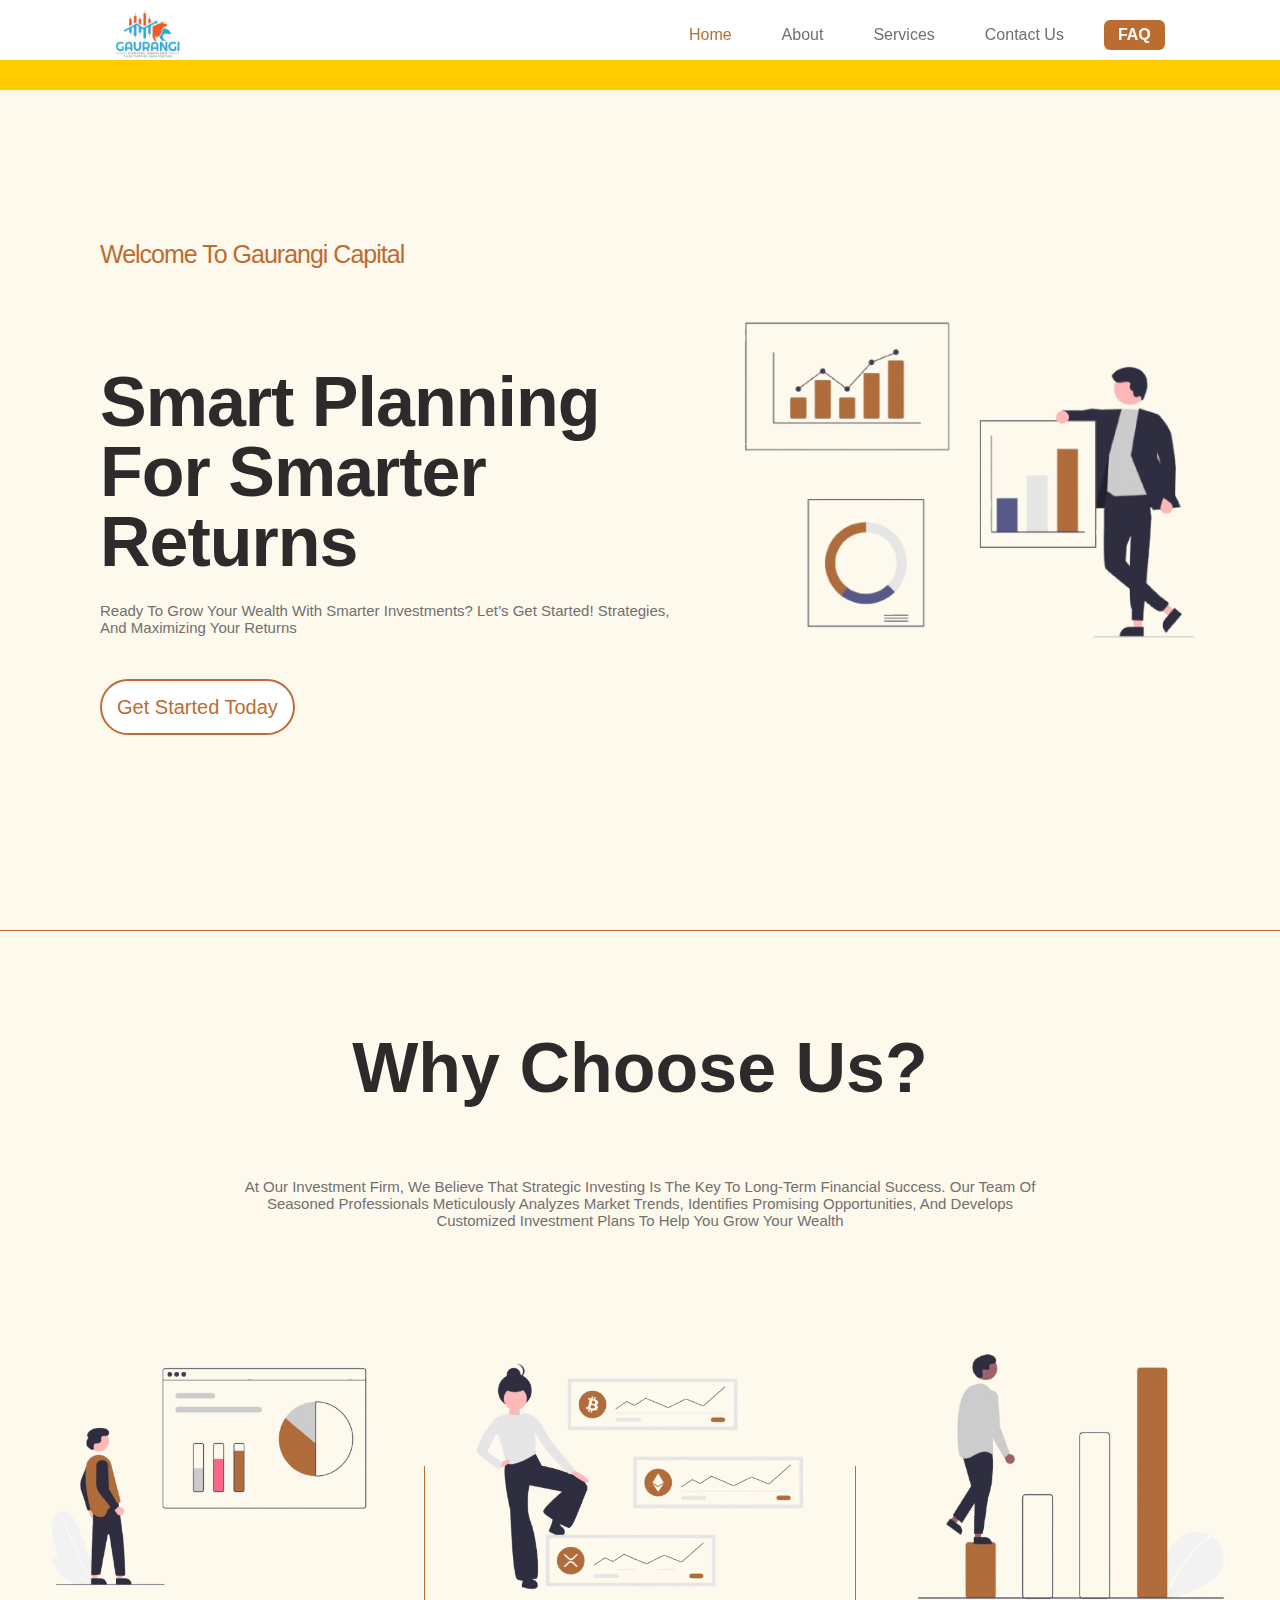
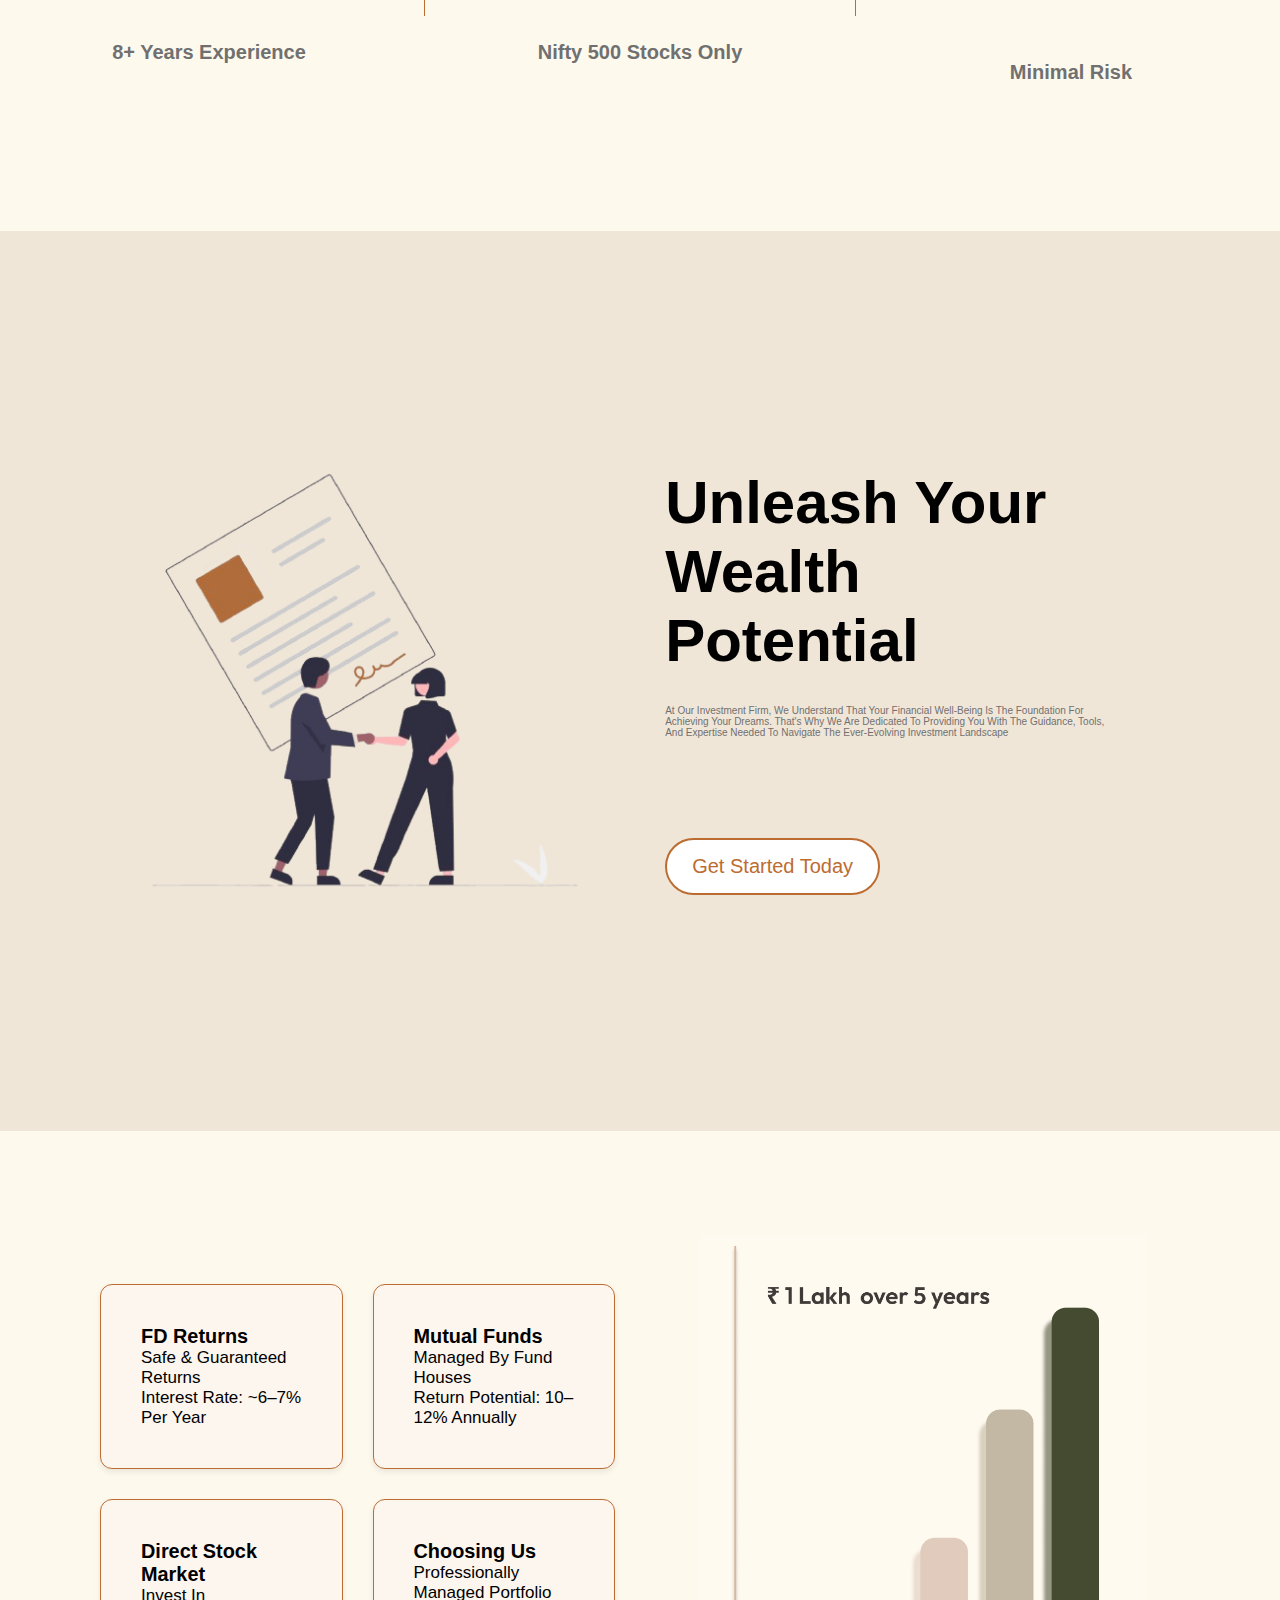
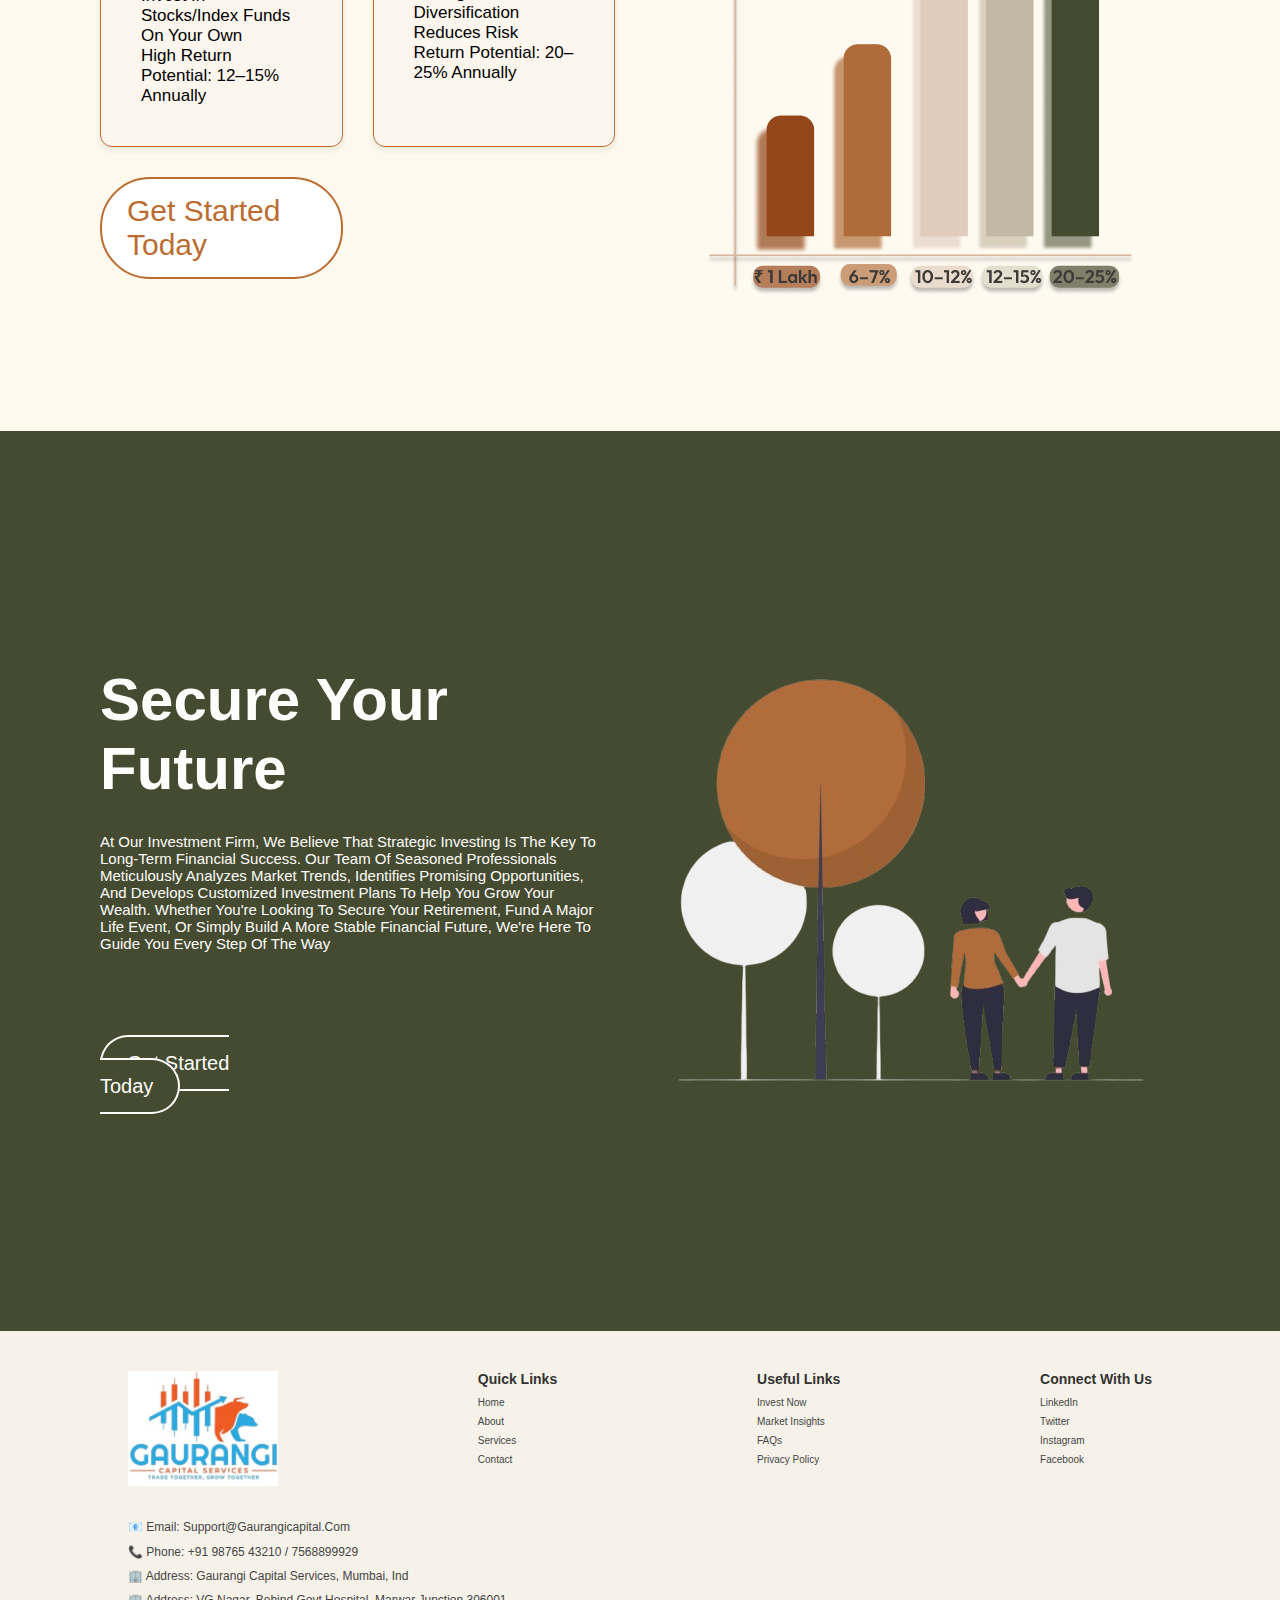
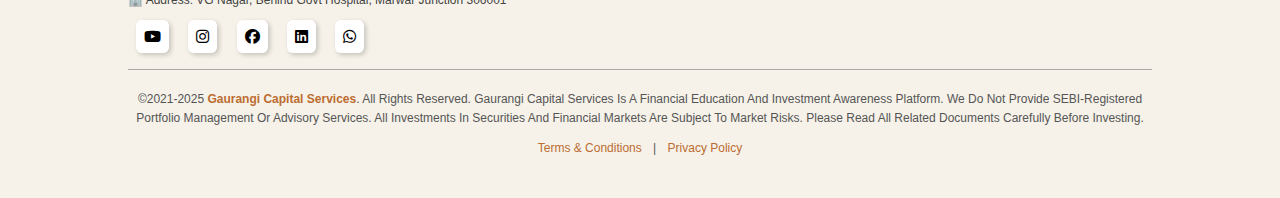
<file: index.html>
<!DOCTYPE html>
<html lang="en">
<head>
  <meta charset="UTF-8">
  <meta name="viewport" content="width=device-width, initial-scale=1.0">
  <title>Gurangi Capital Services</title>

  <!-- Font Awesome for hamburger icon -->
  <link rel="stylesheet" href="https://cdnjs.cloudflare.com/ajax/libs/font-awesome/6.4.0/css/all.min.css">
  <link rel="stylesheet" href="assests/css/index.css">
</head>
<body>
  <header>
    <a href="index.html" class="logo">
    <img src="assests/images/logo.jpeg" class="logo" alt="Gurangi Capital Services">
    </a>
    <input type="checkbox" id="toggler">
    <label for="toggler" class="fas fa-bars"></label>

    <nav class="navbar">
      <a href="index.html" class="landing">Home</a>
      <a href="about.html" >About</a>
      <a href="services.html">Services</a>
      <a href="contact.html">Contact Us</a>
      <a href="faq.html" class="btn btn--sm">FAQ</a>
    </nav>
  </header>

<!-- header seciton ends here -->
<div class="disclaimer">
  <p>Disclaimer: We are not SEBI registered advisors. Please consult your financial advisor before investing.</p>
</div>
<!-- home section starts here -->

<section class="home" id="home">


  <div class="content">
    <h2>Welcome To Gaurangi Capital</h2>
    <h3>Smart Planning For  Smarter Returns</h3>
    <p>Ready to grow your wealth with smarter investments? Let’s get started! strategies, and maximizing your returns</p>
    <a href="faq.html" class="btn">Get Started Today</a>
    </div>

    <div >
      <img src="assests/images/hero-section.png" alt="hero-section" class="hero-image">
    </div>

   

</section>

<!-- home section ends here -->

<hr class="divider">

<!--  section2  starts here -->

<section class="section2">

  <div>
    <h3>Why Choose Us?</h3>
    <p>At our investment firm, we believe that strategic investing is the key to long-term financial success. Our team of seasoned professionals meticulously
       analyzes market trends, identifies promising opportunities, and develops customized investment plans to help you grow your wealth</p>
  </div>

  <div class="features">
    <div class="feature">
      <img src="assests/images/1_content2.png" alt="Experience">
      <h3>8+ Years Experience</h3>
    </div>

    <div class="divider_section2"></div>

    <div class="feature">
      <img src="assests/images/2_content2.png" alt="Nifty Stocks">
      <h3>Nifty 500 Stocks Only</h3>
    </div>

    <div class="divider_section2"></div>

    <div class="feature">
      <img src="assests/images/3_content3.png" alt="Minimal Risk">
      <h3>Minimal Risk</h3>
    </div>
  </div>

  </section>

<!--  section2  ends here -->



<!--  section3  starts here -->


<section class="section3">

  <div class="section3img">
    <img src="assests/images/section3.png" alt="wealth management">
  </div>

  <div class="section3-content">
    <h3>Unleash Your Wealth Potential</h3>
    <p>At our investment firm, we understand that your financial well-being is the foundation for achieving your dreams. That's why we are dedicated 
    to providing you with the guidance, tools, and expertise needed to navigate the ever-evolving investment landscape</p>
    <a href="faq.html" class="btn">Get Started Today</a>
  </div>

  

<div class="features">

</div>

</section>

<section class="returns-section">
  <div class="returns-left">
    <div class="card">
      <h3>FD Returns</h3>
      <p>Safe & guaranteed returns<br>Interest rate: ~6–7% per year</p>
    </div>

    <div class="card">
      <h3>Mutual Funds</h3>
      <p>Managed by fund houses<br>Return potential: 10–12% annually</p>
    </div>

    <div class="card">
      <h3>Direct Stock Market</h3>
      <p>Invest in stocks/index funds on your own<br>High return potential: 12–15% annually</p>
    </div>

    <div class="card">
      <h3>Choosing Us</h3>
      <p>Professionally managed portfolio<br>Diversification reduces risk<br>Return potential: 20–25% annually</p>
    </div>

    <a href="faq.html" class="btn">Get Started Today</a>
  </div>

  <div class="returns-right">
    <!-- Replace with actual chart (can use chart.js / svg / image) -->
    <img src="assests/images/bargraph.png" alt="Returns Comparison">
  </div>
</section>


<!--  section3 ends here -->




<!--  last section starts here -->



<section class="lastsection">

  <div class="heading">
    <h3>Secure Your Future</h3>
    <p>At our investment firm, we believe that strategic investing is the key to long-term financial success. Our team of seasoned 
      professionals meticulously analyzes market trends, identifies promising opportunities, and develops customized investment
       plans to help you grow your wealth. Whether you're looking to secure your retirement, fund a major life event, or simply
        build a more stable financial future, we're here to guide you every step of the way</p>
  <a href="faq.html" class="btn">Get Started Today</a>
  
  </div>
  <div class="img">
    <img src="assests/images/section5.png" alt="">
  </div>

</section>



<!--  last section ends here -->




<!--  footer section starts here -->

<footer class="footer">

<footer class="site-footer">
  <div class="footer-top">
    <!-- Logo -->
    <div class="footer-logo">
      <img src="assests/images/logo.jpeg" alt="Gaurangi Capital Services">
    </div>

    <!-- Quick Links -->
    <div class="footer-links">
      <h4>Quick Links</h4>
      <ul>
        <li><a href="index.html">Home</a></li>
        <li><a href="about.html">About</about></a></li>
        <li><a href="services.html">Services</a></li>
        <li><a href="contact.html">Contact</a></li>
      </ul>
    </div>

    <!-- Useful Links -->
    <div class="footer-links">
      <h4>Useful Links</h4>
      <ul>
        <li><a href="#">Invest Now</a></li>
        <li><a href="#">Market Insights</a></li>
        <li><a href="fa">FAQs</a></li>
        <li><a href="#">Privacy Policy</a></li>
      </ul>
    </div>

    <!-- Connect With Us -->
    <div class="footer-links">
      <h4>Connect With Us</h4>
      <ul>
        <li><a href="#">LinkedIn</a></li>
        <li><a href="#">Twitter</a></li>
        <li><a href="#">Instagram</a></li>
        <li><a href="#">Facebook</a></li>
      </ul>
    </div>
  </div>

  <!-- Contact Details -->
  <div class="footer-contact">
    <p>📧 Email: support@gaurangicapital.com</p>
    <p>📞 Phone: +91 98765 43210 / 7568899929</p>
    <p>🏢 Address: Gaurangi Capital Services, Mumbai, Ind</p>
    <p>🏢 Address: VG Nagar, behind Govt hospital, Marwar Junction 306001</p>

    <div class="social-icons">
      <a href="#"><i class="fa-brands fa-youtube"></i></a>
      <a href="#"><i class="fa-brands fa-instagram"></i></a>
      <a href="#"><i class="fa-brands fa-facebook"></i></a>
      <a href="#"><i class="fa-brands fa-linkedin"></i></a>
      <a href="https://wa.me/" target="_blank"><i class="fab fa-whatsapp"></i></a>
    </div>
  </div>

  <hr>

  <!-- Bottom Disclaimer -->
  <div class="footer-bottom">
    <p>
      ©2021-2025 <strong>Gaurangi Capital Services</strong>. All Rights Reserved. 
      Gaurangi Capital Services is a financial education and investment awareness platform. 
      We do not provide SEBI-registered portfolio management or advisory services. 
      All investments in securities and financial markets are subject to market risks. 
      Please read all related documents carefully before investing.
    </p>
    <p class="footer-bottom-links">
      <a href="#">Terms & Conditions</a> | <a href="#">Privacy Policy</a>
    </p>
  </div>
</footer>



<!-- footer section ends here -->

  
</body>
</html>
</file>
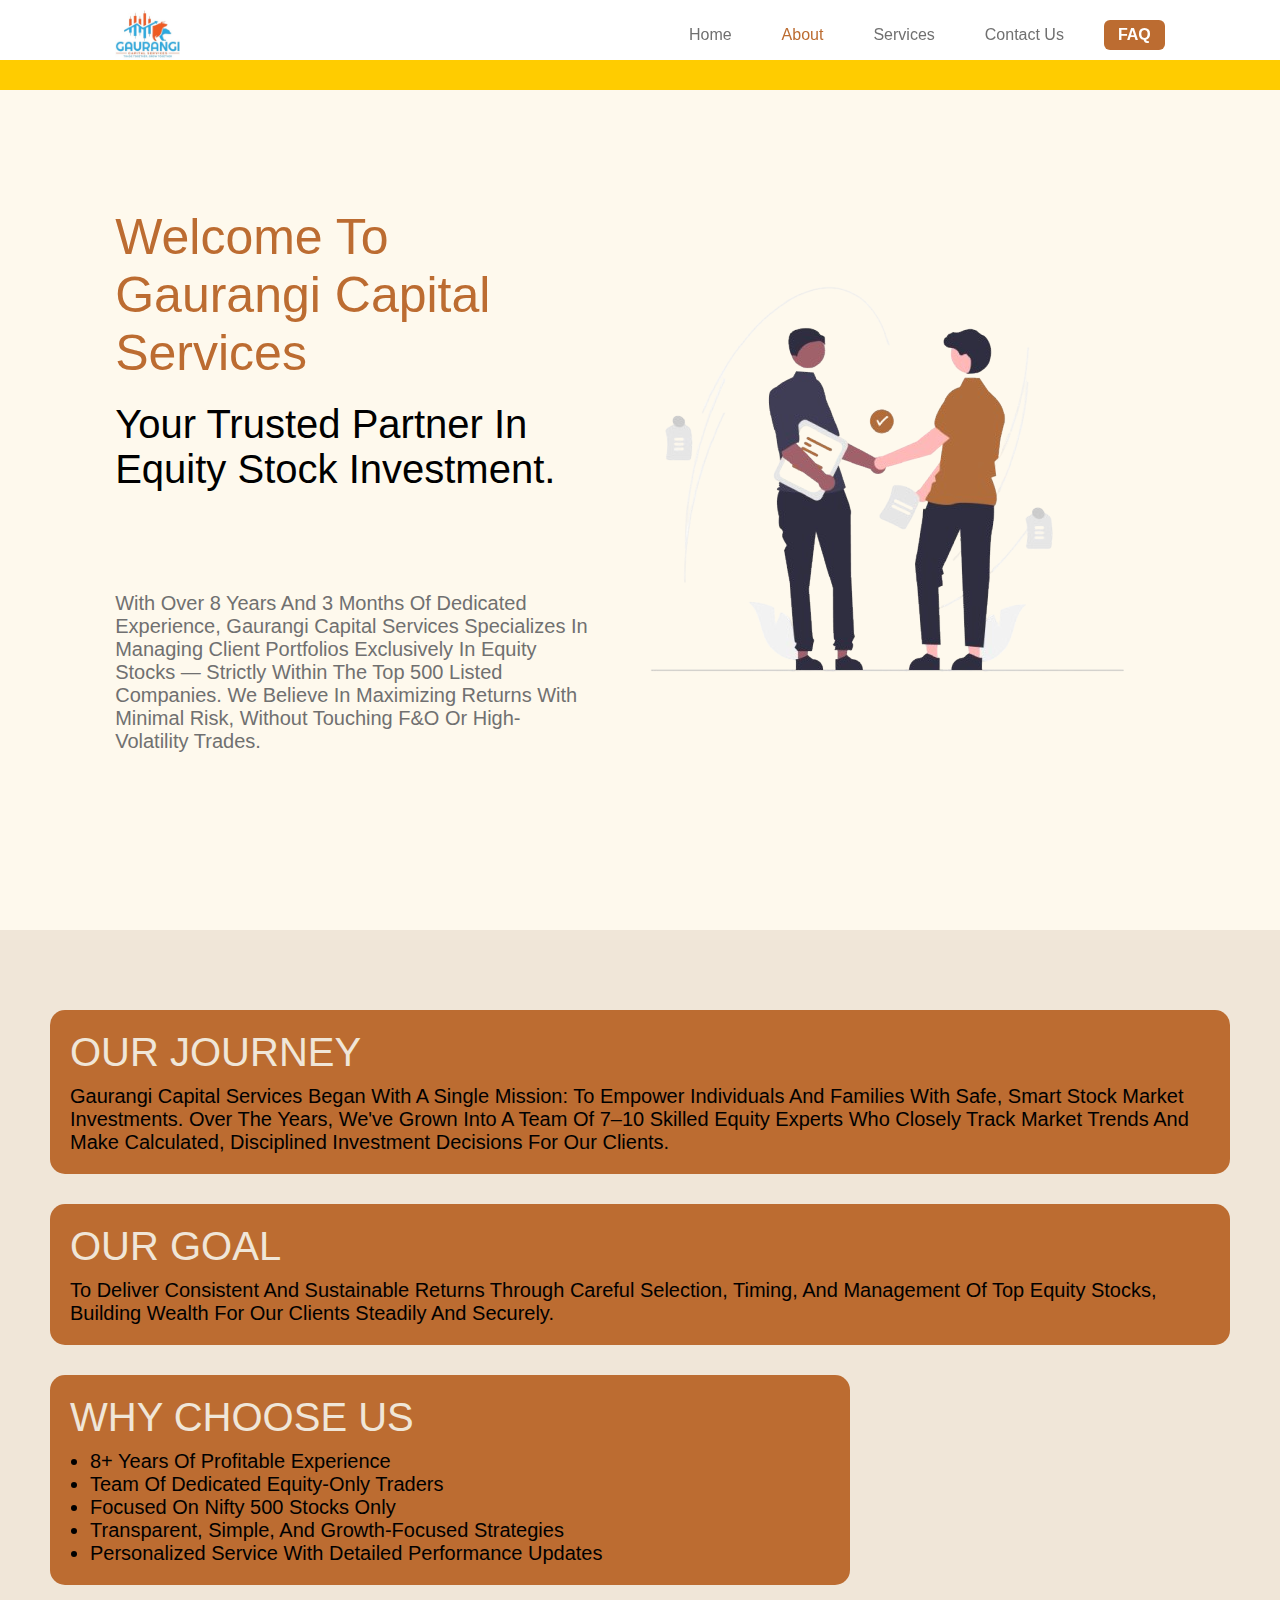
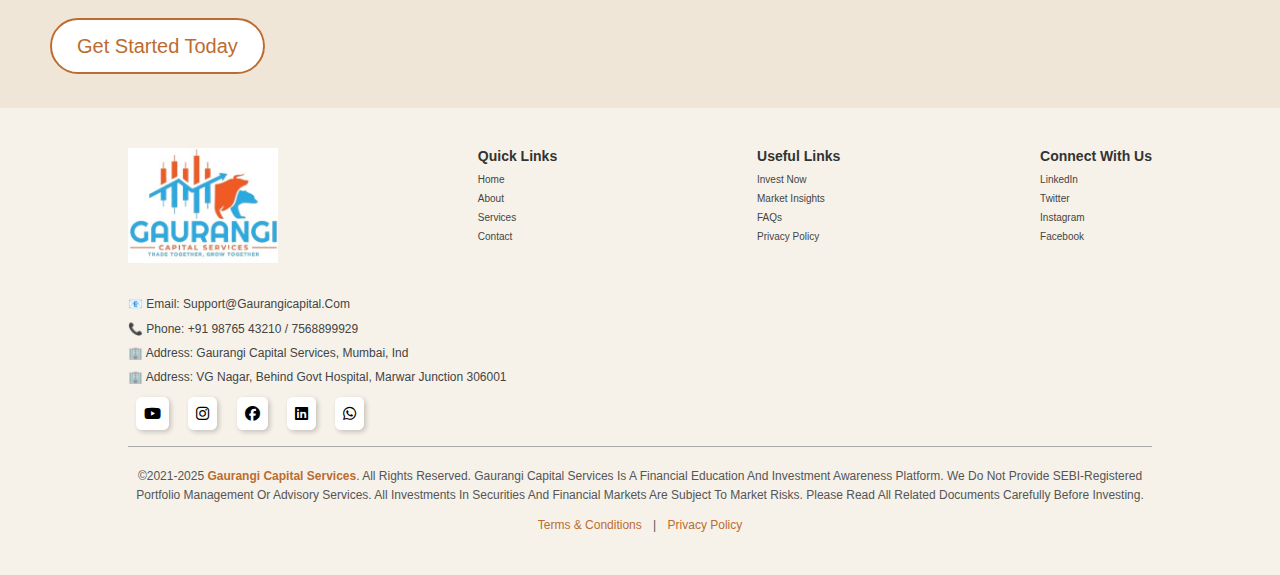
<file: about.html>
<!DOCTYPE html>
<html lang="en">
<head>
  <meta charset="UTF-8">
  <meta name="viewport" content="width=device-width, initial-scale=1.0">
  <title>Gurangi Capital Services</title>

  <!-- Font Awesome for hamburger icon -->
  <link rel="stylesheet" href="https://cdnjs.cloudflare.com/ajax/libs/font-awesome/6.4.0/css/all.min.css">
  <link rel="stylesheet" href="assests/css/about.css">
  
</head>
<body>
  <header>
    <a href="index.html" class="logo">
    <img src="assests/images/logo.jpeg" class="logo" alt="Gurangi Capital Services">
    </a>
    <input type="checkbox" id="toggler">
    <label for="toggler" class="fas fa-bars"></label>

    <nav class="navbar">
      <a href="index.html">Home</a>
      <a href="about.html" class="landing">About</a>
      <a href="services.html">Services</a>
      <a href="contact.html">Contact Us</a>
      <a href="faq.html">FAQ</a>
    </nav>
  </header>

  <div class="disclaimer">
  <p>Disclaimer: We are not SEBI registered advisors. Please consult your financial advisor before investing.</p>
</div>

<!-- header seciton ends here -->

<section class="about" id="about">

  <div class="content">
    <h3>Welcome to Gaurangi Capital Services</h3>
    <h4>Your Trusted Partner in Equity Stock Investment.</h4>
    <p>With over 8 years and 3 months of dedicated experience, Gaurangi Capital Services specializes in managing 
      client portfolios exclusively in equity stocks — strictly within the top 500 listed companies.
       We believe in maximizing returns with minimal risk, without touching F&O or high-volatility trades.</p>
    </div>

    <div >
      <img src="assests/images/hero_about.png" alt="hero-section" class="hero-image">
    </div>
    
  

</section>
  
<section class="section2">

<div class="our-journey">
<h3>OUR JOURNEY</h3>
<p>Gaurangi Capital Services began with a single mission: to empower individuals and families with safe, smart stock market investments. 
  Over the years, we've grown into a team of 7–10 skilled equity experts who closely track market trends and make calculated, disciplined 
  investment decisions for our clients.</p>
</div>

<div class="our-goal">
  <h3>OUR GOAL</h3>
  <p>To deliver consistent and sustainable returns through careful selection, timing, and management of top equity stocks, building wealth 
    for our clients steadily and securely.</p>
</div>

<div class="why-choose-us">
  <h3>WHY CHOOSE US</h3>
  <p>
    <ul>
      <li>8+ years of profitable experience</li>
      <li>Team of dedicated equity-only traders</li>
      <li>Focused on Nifty 500 stocks only</li>
      <li>Transparent, simple, and growth-focused strategies</li>
      <li>Personalized service with detailed performance updates</li>
    </ul>
  </p>

</div>

<a href="faq.html" class="btn">Get Started Today</a>

</section>

<footer class="footer">

<footer class="site-footer">
  <div class="footer-top">
    <!-- Logo -->
    <div class="footer-logo">
      <img src="assests/images/logo.jpeg" alt="Gaurangi Capital Services">
    </div>

    <!-- Quick Links -->
    <div class="footer-links">
      <h4>Quick Links</h4>
      <ul>
        <li><a href="index.html">Home</a></li>
        <li><a href="about.html">About</about></a></li>
        <li><a href="services.html">Services</a></li>
        <li><a href="contact.html">Contact</a></li>
      </ul>
    </div>

    <!-- Useful Links -->
    <div class="footer-links">
      <h4>Useful Links</h4>
      <ul>
        <li><a href="#">Invest Now</a></li>
        <li><a href="#">Market Insights</a></li>
        <li><a href="fa">FAQs</a></li>
        <li><a href="#">Privacy Policy</a></li>
      </ul>
    </div>

    <!-- Connect With Us -->
    <div class="footer-links">
      <h4>Connect With Us</h4>
      <ul>
        <li><a href="#">LinkedIn</a></li>
        <li><a href="#">Twitter</a></li>
        <li><a href="#">Instagram</a></li>
        <li><a href="#">Facebook</a></li>
      </ul>
    </div>
  </div>

  <!-- Contact Details -->
  <div class="footer-contact">
    <p>📧 Email: support@gaurangicapital.com</p>
    <p>📞 Phone: +91 98765 43210 / 7568899929</p>
    <p>🏢 Address: Gaurangi Capital Services, Mumbai, Ind</p>
    <p>🏢 Address: VG Nagar, behind Govt hospital, Marwar Junction 306001</p>

    <div class="social-icons">
      <a href="#"><i class="fa-brands fa-youtube"></i></a>
      <a href="#"><i class="fa-brands fa-instagram"></i></a>
      <a href="#"><i class="fa-brands fa-facebook"></i></a>
      <a href="#"><i class="fa-brands fa-linkedin"></i></a>
      <a href="https://wa.me/" target="_blank"><i class="fab fa-whatsapp"></i></a>
    </div>
  </div>

  <hr>

  <!-- Bottom Disclaimer -->
  <div class="footer-bottom">
    <p>
      ©2021-2025 <strong>Gaurangi Capital Services</strong>. All Rights Reserved. 
      Gaurangi Capital Services is a financial education and investment awareness platform. 
      We do not provide SEBI-registered portfolio management or advisory services. 
      All investments in securities and financial markets are subject to market risks. 
      Please read all related documents carefully before investing.
    </p>
    <p class="footer-bottom-links">
      <a href="#">Terms & Conditions</a> | <a href="#">Privacy Policy</a>
    </p>
  </div>
</footer>
</file>
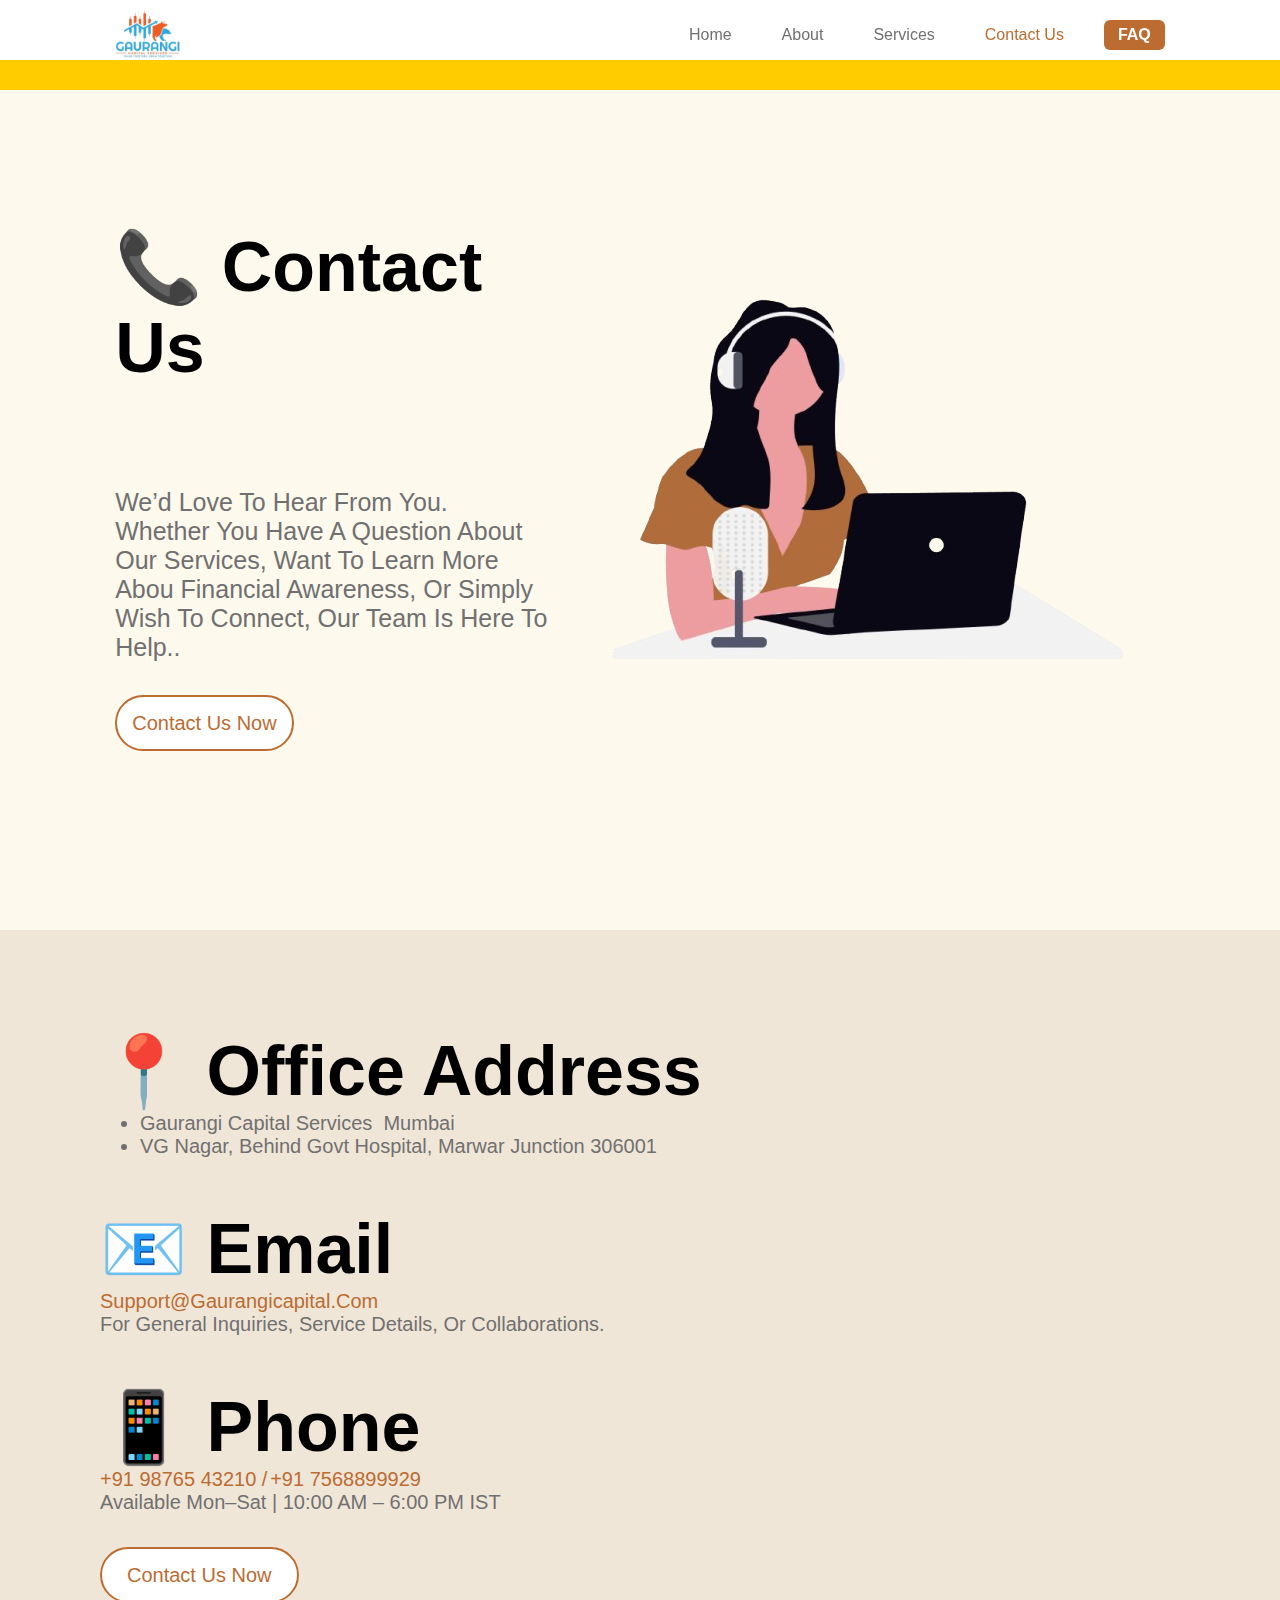
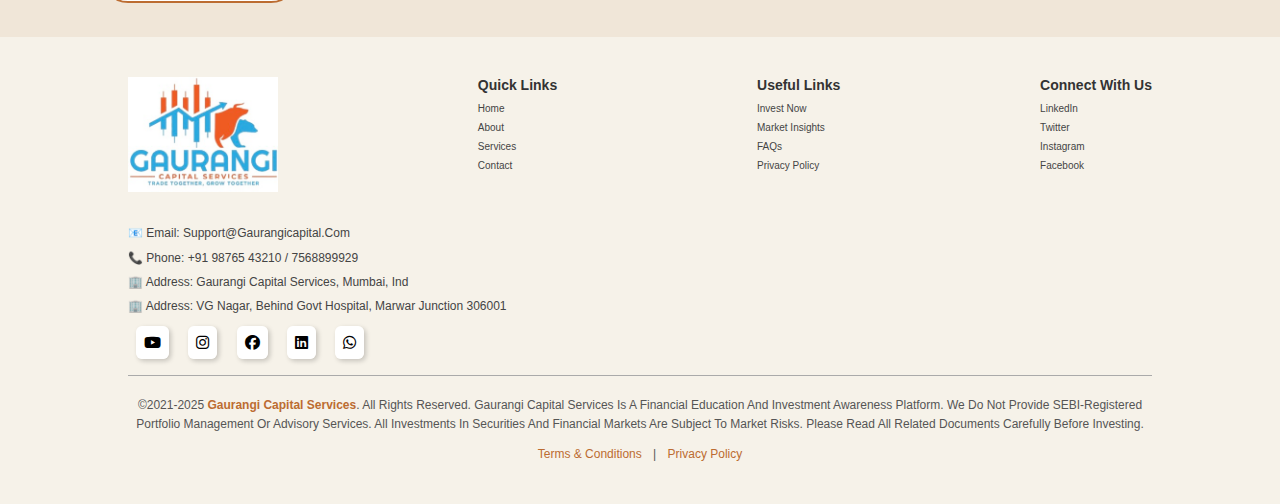
<file: contact.html>
<!DOCTYPE html>
<html lang="en">
<head>
  <meta charset="UTF-8">
  <meta name="viewport" content="width=device-width, initial-scale=1.0">
  <title>Gurangi Capital Services</title>

  <!-- Font Awesome for hamburger icon -->
  <link rel="stylesheet" href="https://cdnjs.cloudflare.com/ajax/libs/font-awesome/6.4.0/css/all.min.css">
  <link rel="stylesheet" href="assests/css/contact.css">
  
</head>
<body>
  <header>
    <a href="index.html" class="logo">
    <img src="assests/images/logo.jpeg" class="logo" alt="Gurangi Capital Services">
    </a>
    <input type="checkbox" id="toggler">
    <label for="toggler" class="fas fa-bars"></label>

    <nav class="navbar">
      <a href="index.html">Home</a>
      <a href="about.html">About</a>
      <a href="services.html">Services</a>
      <a href="contact.html" class="landing">Contact Us</a>
      <a href="faq.html">FAQ</a>
    </nav>
  </header>


  <div class="disclaimer">
  <p>Disclaimer: We are not SEBI registered advisors. Please consult your financial advisor before investing.</p>
</div>

<!-- header seciton ends here -->

<!-- hero section starts here -->

<section class="contact" id="contactt">

  <div class="content">
    <h3>📞 Contact Us</h3>
    <p>We’d love to hear from you.  Whether you have a question about our services, want to learn more abou
       financial awareness, or simply wish to connect, our team is here to help..</p>
       <a href="faq.html" class="btn">Contact Us Now</a>
    </div>

    

    <div >
      <img src="assests/images/contact.png" alt="hero-section" class="hero-image">
    </div>
  
</section>

<!-- hero section ends here -->

<!-- seciton1 starts here -->

<section class="section1">
  <div class="content">
    <div class="address">
      <h3>📍 Office Address</h3>
      <ul>
        <li>Gaurangi Capital Services  Mumbai</li>
          <li>VG Nagar, behind Govt hospital, Marwar Junction 306001</li>
      </ul>
    </div>

    <div class="email">
      <h3>📧 Email</h3>
      <a href="mailto:info@gaurangicapital.com?subject=Inquiry from Website&body=Hello Gaurangi Capital,">support@gaurangicapital.com</a>
      <p> For general inquiries, service details, or collaborations.</p>
    </div>

    <div class="phone">
      <h3>📱 Phone</h3>
      <a href="tel:+919876543210">+91 98765 43210 /</a>
      <a href="tel:+917568899929">+91 7568899929</a>
      <p> Available Mon–Sat | 10:00 AM – 6:00 PM IST</p>
    </div>

     <a href="faq.html" class="btn">Contact Us Now </a>
  </div>
</section>



<!-- seciton1 ends here -->

<!--  footer section starts here -->

<footer class="footer">

<footer class="site-footer">
  <div class="footer-top">
    <!-- Logo -->
    <div class="footer-logo">
      <img src="assests/images/logo.jpeg" alt="Gaurangi Capital Services">
    </div>

    <!-- Quick Links -->
    <div class="footer-links">
      <h4>Quick Links</h4>
      <ul>
        <li><a href="index.html">Home</a></li>
        <li><a href="about.html">About</about></a></li>
        <li><a href="services.html">Services</a></li>
        <li><a href="contact.html">Contact</a></li>
      </ul>
    </div>

    <!-- Useful Links -->
    <div class="footer-links">
      <h4>Useful Links</h4>
      <ul>
        <li><a href="#">Invest Now</a></li>
        <li><a href="#">Market Insights</a></li>
        <li><a href="fa">FAQs</a></li>
        <li><a href="#">Privacy Policy</a></li>
      </ul>
    </div>

    <!-- Connect With Us -->
    <div class="footer-links">
      <h4>Connect With Us</h4>
      <ul>
        <li><a href="#">LinkedIn</a></li>
        <li><a href="#">Twitter</a></li>
        <li><a href="#">Instagram</a></li>
        <li><a href="#">Facebook</a></li>
      </ul>
    </div>
  </div>

  <!-- Contact Details -->
  <div class="footer-contact">
    <p>📧 Email: support@gaurangicapital.com</p>
    <p>📞 Phone: +91 98765 43210 / 7568899929</p>
    <p>🏢 Address: Gaurangi Capital Services, Mumbai, Ind</p>
    <p>🏢 Address: VG Nagar, behind Govt hospital, Marwar Junction 306001</p>

    <div class="social-icons">
      <a href="#"><i class="fa-brands fa-youtube"></i></a>
      <a href="#"><i class="fa-brands fa-instagram"></i></a>
      <a href="#"><i class="fa-brands fa-facebook"></i></a>
      <a href="#"><i class="fa-brands fa-linkedin"></i></a>
      <a href="https://wa.me/" target="_blank"><i class="fab fa-whatsapp"></i></a>
    </div>
  </div>

  <hr>

  <!-- Bottom Disclaimer -->
  <div class="footer-bottom">
    <p>
      ©2021-2025 <strong>Gaurangi Capital Services</strong>. All Rights Reserved. 
      Gaurangi Capital Services is a financial education and investment awareness platform. 
      We do not provide SEBI-registered portfolio management or advisory services. 
      All investments in securities and financial markets are subject to market risks. 
      Please read all related documents carefully before investing.
    </p>
    <p class="footer-bottom-links">
      <a href="#">Terms & Conditions</a> | <a href="#">Privacy Policy</a>
    </p>
  </div>
</footer>



<!-- footer section ends here -->










  
</body>
</html>
</file>
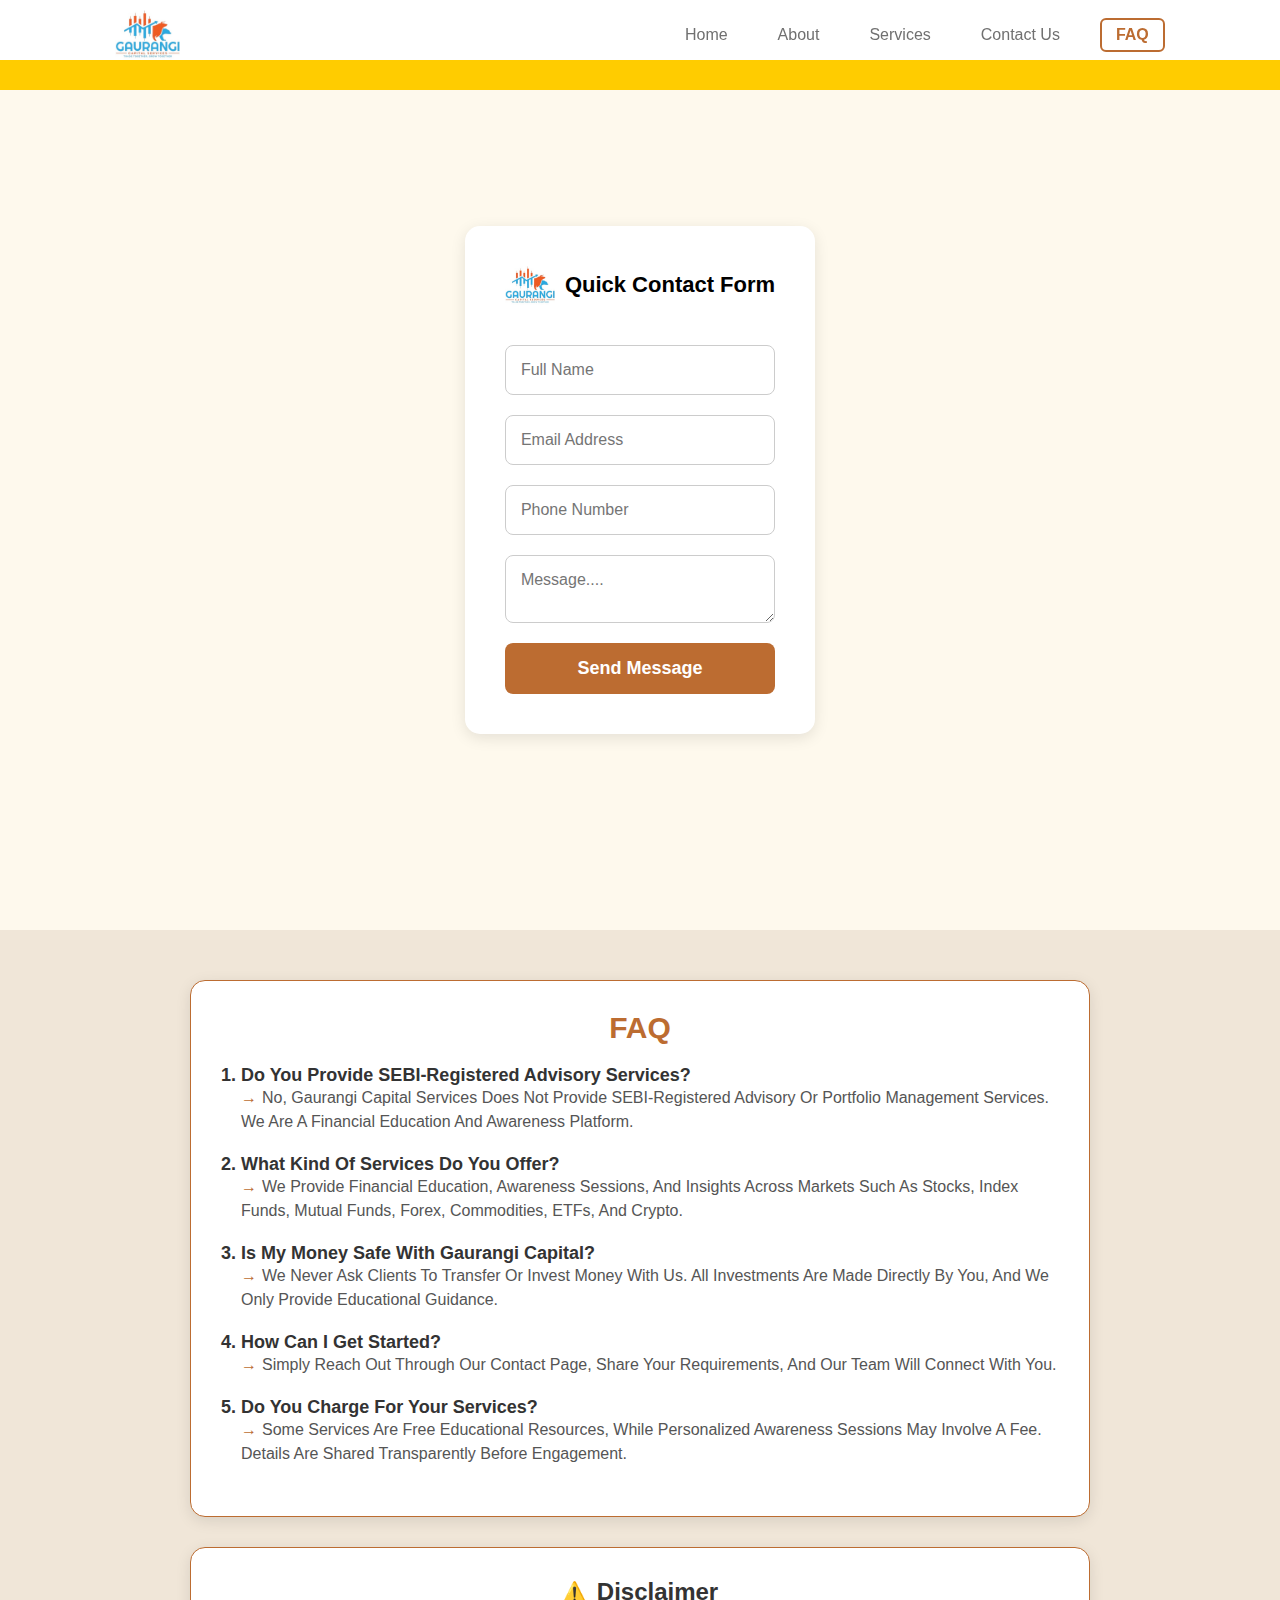
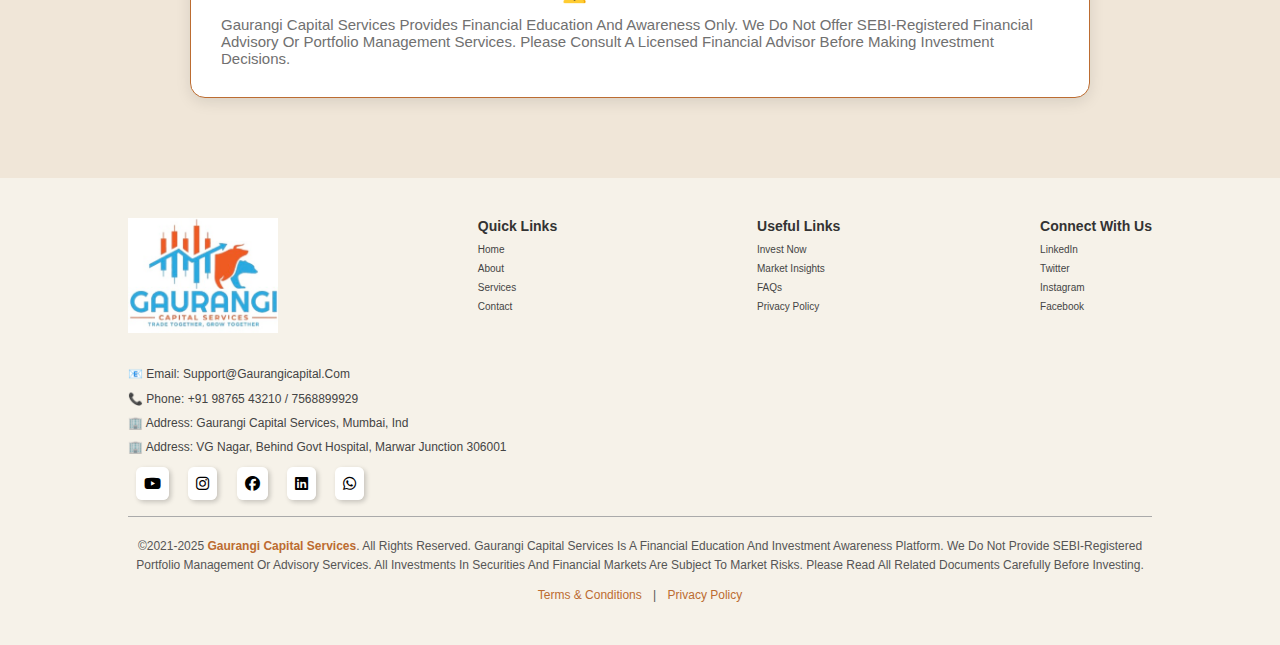
<file: faq.html>
<!DOCTYPE html>
<html lang="en">
  <head>
    <meta charset="UTF-8" />
    <meta name="viewport" content="width=device-width, initial-scale=1.0" />
    <title>Gaurangi Capital Services</title>

    <!-- Font Awesome -->
    <link
      rel="stylesheet"
      href="https://cdnjs.cloudflare.com/ajax/libs/font-awesome/6.4.0/css/all.min.css"
    />

    <!-- External CSS -->
    <link rel="stylesheet" href="assests/css/faq.css" />
  </head>

  <body>
    <header>
      <a href="index.html" class="logo">
        <img
          src="assests/images/logo.jpeg"
          class="logo"
          alt="Gurangi Capital Services"
        />
      </a>
      <input type="checkbox" id="toggler" />
      <label for="toggler" class="fas fa-bars"></label>

      <nav class="navbar">
        <a href="index.html">Home</a>
        <a href="about.html">About</a>
        <a href="services.html">Services</a>
        <a href="contact.html">Contact Us</a>
        <a href="faq.html">FAQ</a>
      </nav>
    </header>

    <!-- header seciton ends here -->
    <div class="disclaimer">
      <p>
        Disclaimer: We are not SEBI registered advisors. Please consult your
        financial advisor before investing.
      </p>
    </div>

    <!-- Spacer for fixed header -->
    <div class="page-spacer"></div>

    <main>
      <!-- Contact Form -->
      <section class="form">
        <div class="form-container">
          <form
            name="contact"
            method="POST"
            data-netlify="true"
            class="contact-form"
            action="/thankyou.html"
          >
            <input type="hidden" name="form-name" value="contact" />

            <div class="form-header">
              <img src="assests/images/logo.jpeg" alt="Email Icon" />
              <h3>Quick Contact Form</h3>
            </div>

            <input
              type="text"
              id="full-name"
              name="full-name"
              placeholder="Full Name"
              required
            />
            <input
              type="email"
              id="email-address"
              name="email-address"
              placeholder="Email Address"
              required
            />
            <input
              type="tel"
              id="phone-number"
              name="phone-number"
              placeholder="Phone Number"
              required
            />
            <textarea
              id="message"
              name="message"
              placeholder="Message...."
              required
            ></textarea>
            <button type="submit">Send Message</button>
          </form>
        </div>
      </section>

      <!-- FAQ Section -->
      <section class="faq-section">
        <div class="faq-container">
          <div class="faq-header"><h2>FAQ</h2></div>

          <div class="faq-list">
            <div class="faq-item">
              <p class="question">
                1. Do you provide SEBI-registered advisory services?
              </p>
              <p class="answer">
                <span class="arrow">→</span>No, Gaurangi Capital Services does
                not provide SEBI-registered advisory or portfolio management
                services. We are a financial education and awareness platform.
              </p>
            </div>

            <div class="faq-item">
              <p class="question">2. What kind of services do you offer?</p>
              <p class="answer">
                <span class="arrow">→</span>We provide financial education,
                awareness sessions, and insights across markets such as stocks,
                index funds, mutual funds, forex, commodities, ETFs, and crypto.
              </p>
            </div>

            <div class="faq-item">
              <p class="question">3. Is my money safe with Gaurangi Capital?</p>
              <p class="answer">
                <span class="arrow">→</span>We never ask clients to transfer or
                invest money with us. All investments are made directly by you,
                and we only provide educational guidance.
              </p>
            </div>

            <div class="faq-item">
              <p class="question">4. How can I get started?</p>
              <p class="answer">
                <span class="arrow">→</span>Simply reach out through our Contact
                Page, share your requirements, and our team will connect with
                you.
              </p>
            </div>

            <div class="faq-item">
              <p class="question">5. Do you charge for your services?</p>
              <p class="answer">
                <span class="arrow">→</span>Some services are free educational
                resources, while personalized awareness sessions may involve a
                fee. Details are shared transparently before engagement.
              </p>
            </div>
          </div>
        </div>

        <div class="disclaimer-container">
          <div class="disclaimer-header">
            <span class="alert-icon">⚠️</span>
            <h2>Disclaimer</h2>
          </div>
          <p>
            Gaurangi Capital Services provides financial education and awareness
            only. We do not offer SEBI-registered financial advisory or
            portfolio management services. Please consult a licensed financial
            advisor before making investment decisions.
          </p>
        </div>
      </section>
    </main>

    <!-- Footer -->
    <footer class="site-footer">
      <div class="footer-top">
        <div class="footer-logo">
          <img src="assests/images/logo.jpeg" alt="Gaurangi Capital Services" />
        </div>

        <div class="footer-links">
          <h4>Quick Links</h4>
          <ul>
            <li><a href="index.html">Home</a></li>
            <li><a href="about.html">About</a></li>
            <li><a href="services.html">Services</a></li>
            <li><a href="contact.html">Contact</a></li>
          </ul>
        </div>

        <div class="footer-links">
          <h4>Useful Links</h4>
          <ul>
            <li><a href="#">Invest Now</a></li>
            <li><a href="#">Market Insights</a></li>
            <li><a href="faq.html">FAQs</a></li>
            <li><a href="#">Privacy Policy</a></li>
          </ul>
        </div>

        <div class="footer-links">
          <h4>Connect With Us</h4>
          <ul>
            <li><a href="#">LinkedIn</a></li>
            <li><a href="#">Twitter</a></li>
            <li><a href="#">Instagram</a></li>
            <li><a href="#">Facebook</a></li>
          </ul>
        </div>
      </div>

      <div class="footer-contact">
        <p>📧 Email: support@gaurangicapital.com</p>
        <p>📞 Phone: +91 98765 43210 / 7568899929</p>
        <p>🏢 Address: Gaurangi Capital Services, Mumbai, Ind</p>
        <p>
          🏢 Address: VG Nagar, behind Govt hospital, Marwar Junction 306001
        </p>

        <div class="social-icons">
          <a href="#"><i class="fa-brands fa-youtube"></i></a>
          <a href="#"><i class="fa-brands fa-instagram"></i></a>
          <a href="#"><i class="fa-brands fa-facebook"></i></a>
          <a href="#"><i class="fa-brands fa-linkedin"></i></a>
          <a href="https://wa.me/" target="_blank" rel="noopener"
            ><i class="fab fa-whatsapp"></i
          ></a>
        </div>
      </div>

      <hr />

      <div class="footer-bottom">
        <p>
          ©2021-2025 <strong>Gaurangi Capital Services</strong>. All Rights
          Reserved. Gaurangi Capital Services is a financial education and
          investment awareness platform. We do not provide SEBI-registered
          portfolio management or advisory services. All investments in
          securities and financial markets are subject to market risks. Please
          read all related documents carefully before investing.
        </p>
        <p class="footer-bottom-links">
          <a href="#">Terms & Conditions</a> | <a href="#">Privacy Policy</a>
        </p>
      </div>
    </footer>
  </body>
</html>
</file>
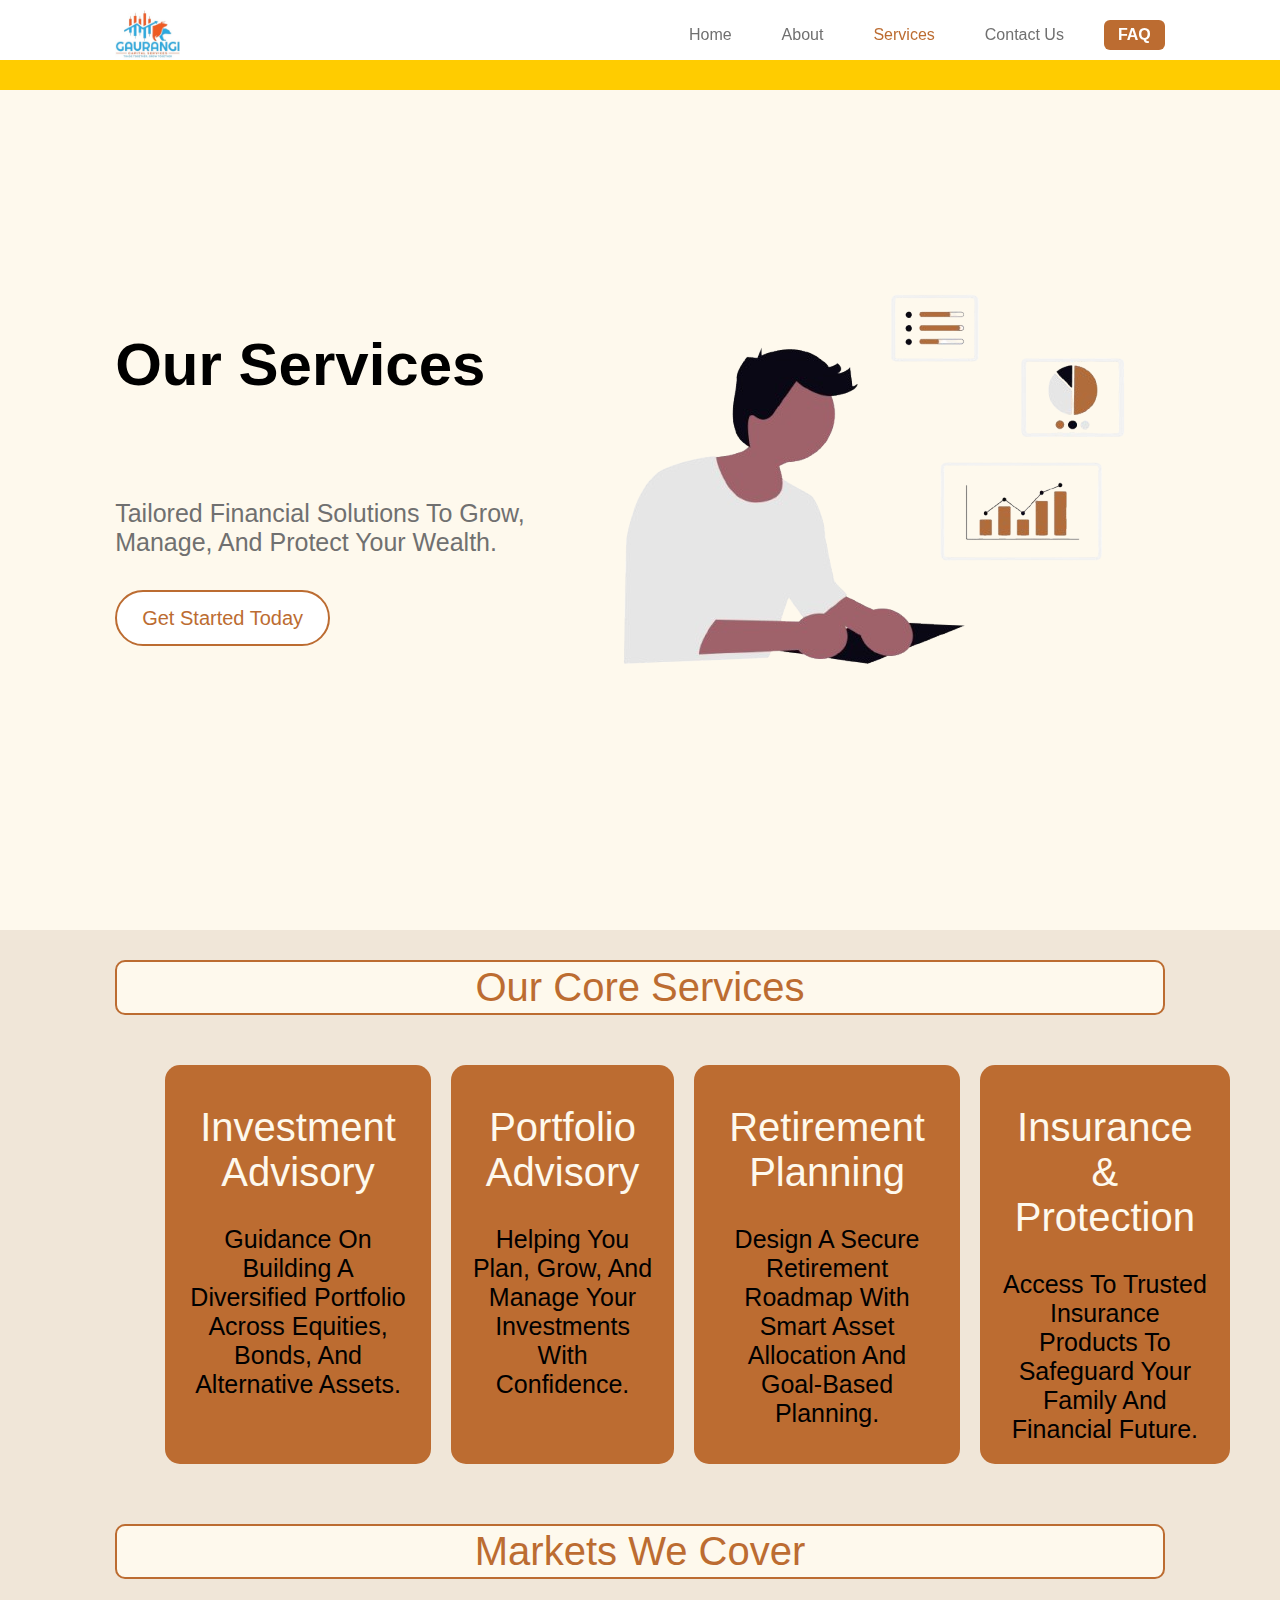
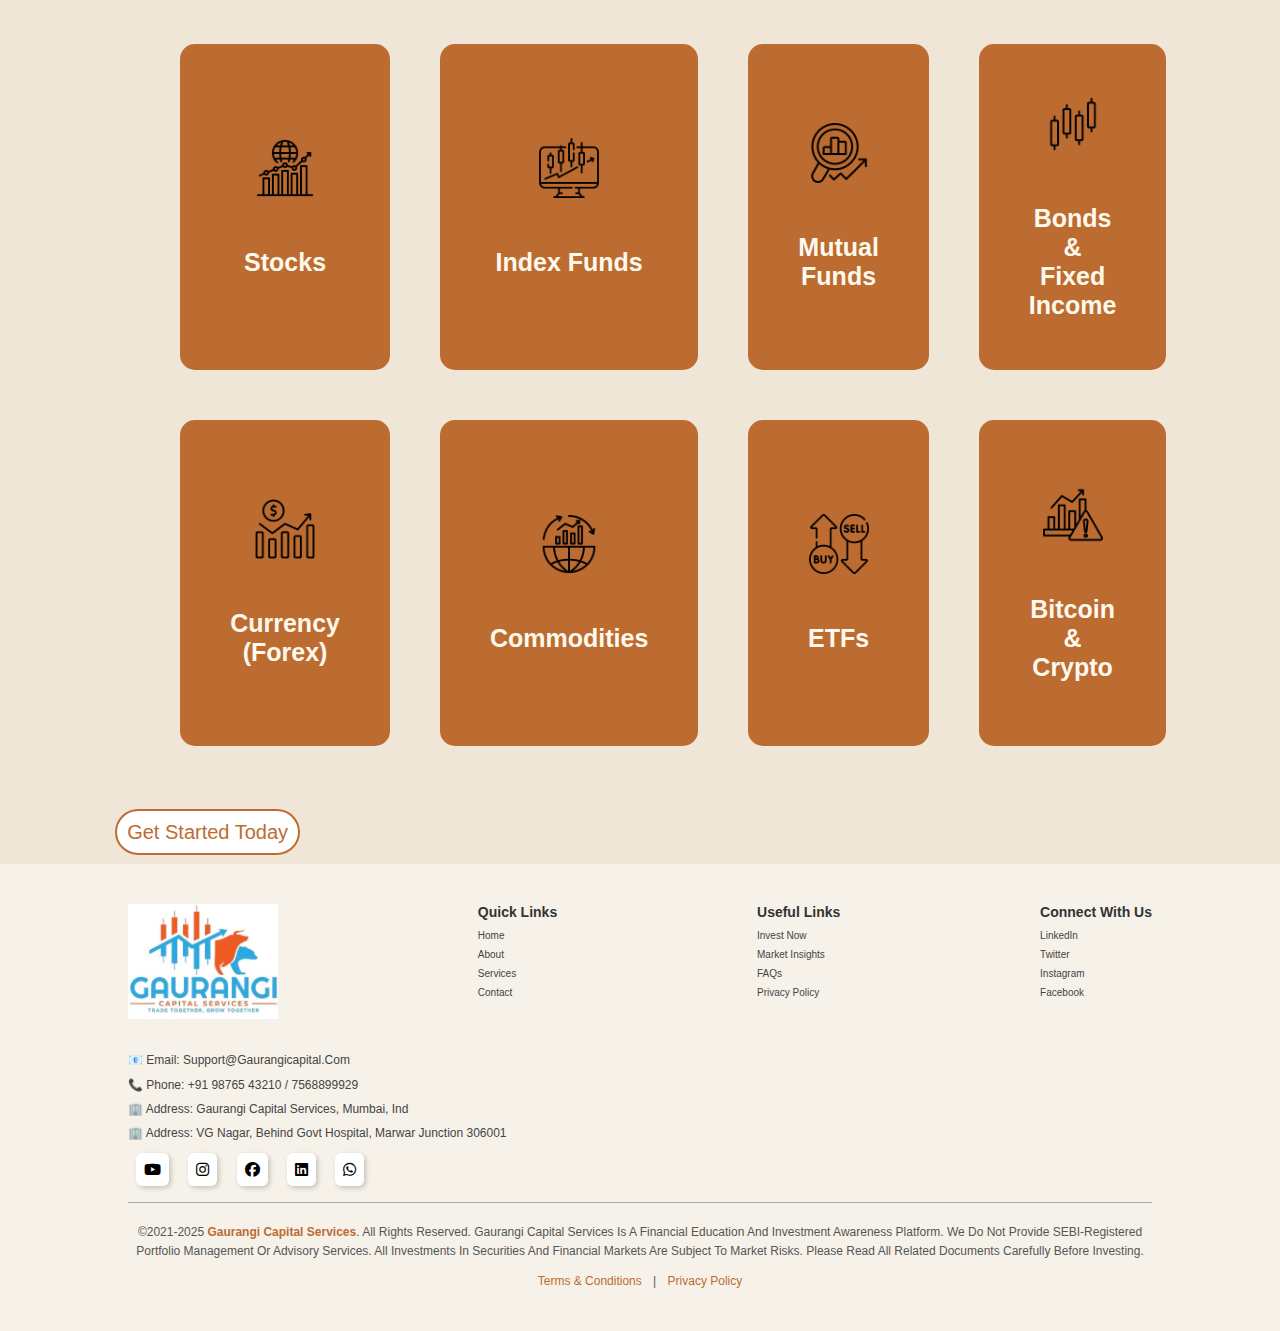
<file: services.html>
<!DOCTYPE html>
<html lang="en">
<head>
  <meta charset="UTF-8">
  <meta name="viewport" content="width=device-width, initial-scale=1.0">
  <title>Gurangi Capital Services</title>

  <!-- Font Awesome for hamburger icon -->
  <link rel="stylesheet" href="https://cdnjs.cloudflare.com/ajax/libs/font-awesome/6.4.0/css/all.min.css">
  <link rel="stylesheet" href="assests/css/services.css">
  
</head>
<body>
  <header>
    <a href="index.html" class="logo">
    <img src="assests/images/logo.jpeg" class="logo" alt="Gurangi Capital Services">
    </a>
    <input type="checkbox" id="toggler">
    <label for="toggler" class="fas fa-bars"></label>

    <nav class="navbar">
      <a href="index.html">Home</a>
      <a href="about.html">About</a>
      <a href="services.html" class="landing">Services</a>
      <a href="contact.html">Contact Us</a>
      <a href="faq.html">FAQ</a>
    </nav>
  </header>

  <div class="disclaimer">
  <p>Disclaimer: We are not SEBI registered advisors. Please consult your financial advisor before investing.</p>
</div>

<!-- header seciton ends here -->


<!-- hero seciton starts here -->
  
<section class="services" id="services">

  <div class="content">
    <h3>Our Services</h3>
    <p>Tailored financial solutions to grow, manage, and protect your wealth.</p>
    <a href="faq.html" class="btn">Get Started Today</a>
    </div>

    <div >
      <img src="assests/images/services.png" alt="hero-section" class="hero-image">
    </div>  

</section>

<!-- hero seciton ends here -->

<!-- seciton1 starts here -->


<section class="section1">

  <div class="heading"> 
    <h3>Our Core Services</h3>
  </div>

  <div class="services-grid">
  <div class="service-card">
    <h3>Investment Advisory</h3>
    <p>Guidance on building a diversified portfolio across equities, bonds, and alternative assets.</p>
  </div>
  <div class="service-card">
    <h3>Portfolio Advisory</h3>
    <p>Helping you plan, grow, and manage your investments with confidence.</p>
  </div>
  <div class="service-card">
    <h3>Retirement Planning</h3>
    <p>Design a secure retirement roadmap with smart asset allocation and goal-based planning.</p>
  </div>
  <div class="service-card">
    <h3>Insurance & Protection</h3>
    <p>Access to trusted insurance products to safeguard your family and financial future.</p>
  </div>
</div>

<div class="heading">
  <h3>Markets We Cover
</h3>
</div>
<div class="financial-grid">
  <div class="grid-item">
    <img src="assests/images/1growth.png" alt="Stocks Icon">
    <h4>Stocks</h4>
  </div>
  <div class="grid-item">
    <img src="assests/images/2stock.png" alt="Index Funds Icon">
    <h4>Index Funds</h4>
  </div>
  <div class="grid-item">
    <img src="assests/images/3market-analysis.png" alt="Mutual Funds Icon">
    <h4>Mutual Funds</h4>
  </div>
  <div class="grid-item">
    <img src="assests/images/4chart.png" alt="Bonds & Fixed Income Icon">
    <h4>Bonds & Fixed Income</h4>
  </div>
  <div class="grid-item">
    <img src="assests/images/5stock-market.png" alt="Currency (Forex) Icon">
    <h4>Currency (Forex)</h4>
  </div>
  <div class="grid-item">
    <img src="assests/images/6statistics.png" alt="Commodities Icon">
    <h4>Commodities</h4>
  </div>
  <div class="grid-item">
    <img src="assests/images/7buy.png" alt="ETFs Icon">
    <h4>ETFs</h4>
  </div>
  <div class="grid-item">
    <img src="assests/images/8growth.png" alt="Bitcoin & Crypto Icon">
    <h4>Bitcoin & Crypto</h4>
  </div>
</div>

<a href="faq.html" class="btn2">Get Started Today</a>

</section>


<!-- seciton1 ends here -->


<!--  footer section starts here -->

<footer class="footer">

<footer class="site-footer">
  <div class="footer-top">
    <!-- Logo -->
    <div class="footer-logo">
      <img src="assests/images/logo.jpeg" alt="Gaurangi Capital Services">
    </div>

    <!-- Quick Links -->
    <div class="footer-links">
      <h4>Quick Links</h4>
      <ul>
        <li><a href="index.html">Home</a></li>
        <li><a href="about.html">About</about></a></li>
        <li><a href="services.html">Services</a></li>
        <li><a href="contact.html">Contact</a></li>
      </ul>
    </div>

    <!-- Useful Links -->
    <div class="footer-links">
      <h4>Useful Links</h4>
      <ul>
        <li><a href="#">Invest Now</a></li>
        <li><a href="#">Market Insights</a></li>
        <li><a href="fa">FAQs</a></li>
        <li><a href="#">Privacy Policy</a></li>
      </ul>
    </div>

    <!-- Connect With Us -->
    <div class="footer-links">
      <h4>Connect With Us</h4>
      <ul>
        <li><a href="#">LinkedIn</a></li>
        <li><a href="#">Twitter</a></li>
        <li><a href="#">Instagram</a></li>
        <li><a href="#">Facebook</a></li>
      </ul>
    </div>
  </div>

  <!-- Contact Details -->
  <div class="footer-contact">
    <p>📧 Email: support@gaurangicapital.com</p>
    <p>📞 Phone: +91 98765 43210 / 7568899929</p>
    <p>🏢 Address: Gaurangi Capital Services, Mumbai, Ind</p>
    <p>🏢 Address: VG Nagar, behind Govt hospital, Marwar Junction 306001</p>

    <div class="social-icons">
      <a href="#"><i class="fa-brands fa-youtube"></i></a>
      <a href="#"><i class="fa-brands fa-instagram"></i></a>
      <a href="#"><i class="fa-brands fa-facebook"></i></a>
      <a href="#"><i class="fa-brands fa-linkedin"></i></a>
      <a href="https://wa.me/" target="_blank"><i class="fab fa-whatsapp"></i></a>
    </div>
  </div>

  <hr>

  <!-- Bottom Disclaimer -->
  <div class="footer-bottom">
    <p>
      ©2021-2025 <strong>Gaurangi Capital Services</strong>. All Rights Reserved. 
      Gaurangi Capital Services is a financial education and investment awareness platform. 
      We do not provide SEBI-registered portfolio management or advisory services. 
      All investments in securities and financial markets are subject to market risks. 
      Please read all related documents carefully before investing.
    </p>
    <p class="footer-bottom-links">
      <a href="#">Terms & Conditions</a> | <a href="#">Privacy Policy</a>
    </p>
  </div>
</footer>



<!-- footer section ends here -->

</body>
</html>
</file>
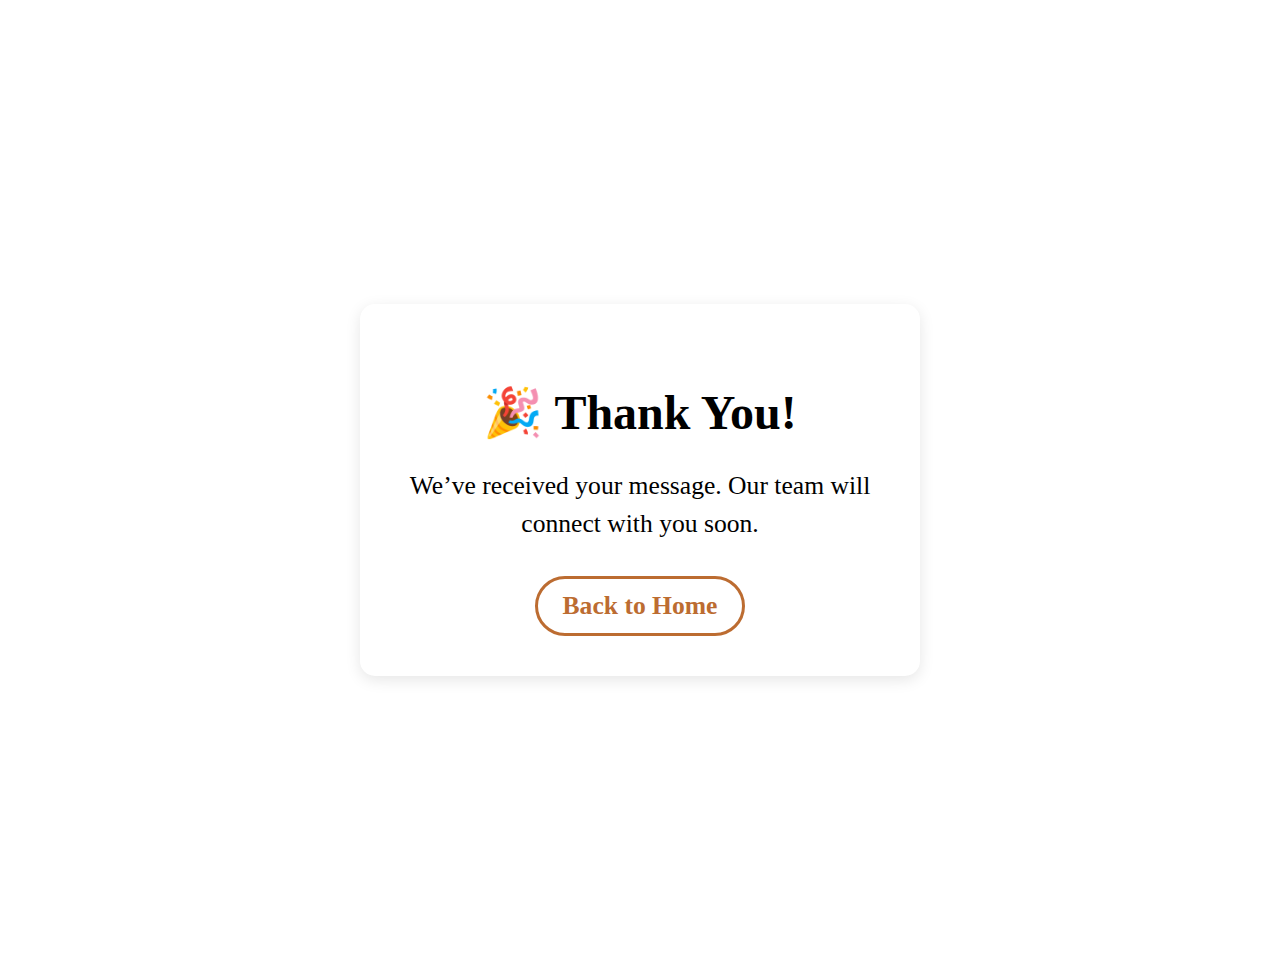
<file: thankyou.html>
<!DOCTYPE html>
<html lang="en">
<head>
  <meta charset="utf-8" />
  <meta name="viewport" content="width=device-width,initial-scale=1" />
  <title>Thank You</title>
  <link rel="stylesheet" href="assests/css/thankyou.css" />
</head>
<body>
  <div class="thankyou-page">
    <div class="thankyou-card">
      <h2>🎉 Thank You!</h2>
      <p>We’ve received your message. Our team will connect with you soon.</p>
      <a href="index.html" class="btn">Back to Home</a>
    </div>
  </div>
</body>
</html>
</file>
<file: assests/css/index.css>
:root {
  --heading-color: #2d2a2b; /* Bigger text (headings) */
  --body-text-color: #707070; /* Smaller/regular text */
  --highlight-text: #bc6c31; /* Special text / CTA */
  --background1-color:#FEF9ED;
  --background2-color:#F0E6D8;
}

* {
  margin: 0;
  padding: 0;
  box-sizing: border-box;
  font-family: Verdana, Geneva, Tahoma, sans-serif;
  outline: none;
  border: none;
  text-decoration: none;
  text-transform: capitalize;
  transition: 0.2s linear;
  
}

html {
  font-size: 62.5%;
  scroll-behavior: smooth;
  scroll-padding-top: 6rem;
  overflow: auto;
  height: 100%;
}


section{
padding: 2rem 9%;
}

header {
  position: fixed;
  top: 0;
  left: 0;
  right: 0;
  background-color: #fff;
  padding: 1rem 9%;
  display: flex;
  align-items: center;
  justify-content: space-between;
  z-index: 1000;
  box-shadow: 0 0.1rem 0.5rem rgb(124, 124, 124);
}

header .logo {
  height: 50px;
}

.navbar .landing{
    color: #bc6c31;
}

header #toggler {
  display: none;
}

header .fa-bars {
  font-size: 3rem;
  columns: #333;
  border-radius: 0.5rem;
  padding: 0.5rem 1.5rem;
  cursor: pointer;
  border: 0.1rem solid rgba(0, 0, 0, 0.1);
  display: none;
}

header .navbar {
  display: flex;
  align-items: center;
  gap: 3rem; /* space between links */
}

header .navbar a {
  font-size: 1.6rem;
  color: var(--body-text-color);
  font-weight: 500;
  text-decoration: none;
  padding: 0.5rem 1rem;
  border-radius: 0.5rem;
  transition: 0.3s;
}

/* hover for normal links */
header .navbar a:hover {
  color: var(--highlight-text);
}

/* style the last link (FAQ) as a button */
header .navbar a:last-child {
  background-color: var(--highlight-text);
  color: white;
  font-weight: 600;
  border-radius: 6px;
  padding: 0.6rem 1.4rem;
}

/* hover effect for button */
header .navbar a:last-child:hover {
  background-color: #a45828; /* darker shade */
  color: #fff;
}


/* section 1 hero section */

.home{
    display: flex;
    align-items: center;
    min-height: 100vh;
    background-color: var(--background1-color);
    justify-content: space-between;
    gap: 20px;
    padding: 50px;
    
}

.home .hero-image{
    width: 600px;      /* Figma width */
  max-width: 100%;   /* shrink on smaller screens */
  height: auto;
  display: flex;
  justify-content: flex-end;
  flex: 0 0 50%;
}

.content {
    flex: 0 0 50%;
    text-align: left;
    margin: 0%;
    padding-bottom: 0%;
    border: 0;
    padding: 0%;
    margin-left: 50px;

    
}

.home .content h2{
    font-size: 2.5rem;
    color: var(--highlight-text);
    line-height: 100%;
    letter-spacing: -1px;
    font-weight: 10;
    padding: 0%;
    margin-bottom: 100px;
}

.home .content h3{
    font-size: 7rem;
    color: var(--heading-color);
    line-height: 100%;
    letter-spacing: -1px;
    font-weight: 800;
    margin-bottom: 15px;
    
}

.home .content p{
    font-size: 1.5rem;
    color: var(--body-text-color);
    padding: 1rem 0;
    margin-bottom: 50px;
    
}

.content .btn{
    font-size: 2rem;
    color:#bc6c31 ;
    border: 2px solid#bc6c31 ;
    border-radius: 50px;
    padding: 15px;
    margin-top: 40px;
    background: white;
cursor: pointer;


}

.disclaimer {
  width: 100%;
  background: #ffcc00;  /* Yellow background */
  color: #000;
  font-size: 1.2rem;
  font-weight: 300;
  padding: 8px 0;
  overflow: hidden;
  position: sticky;   /* Stick it just below navbar */
  top: 60px;          /* Adjust based on navbar height */
  z-index: 1000;
  white-space: nowrap;
}

.disclaimer p {
  display: inline-block;
  padding-left: 100%;
  animation: scroll-left 20s linear infinite;
}

@keyframes scroll-left {
  0% {
    transform: translateX(0);
  }
  100% {
    transform: translateX(-100%);
  }
}



.divider {
   border: 2px;
  height: 1px;
  background: var(--highlight-text);  /* plain line */
    padding: 0 8px;
    margin: 0;
    
}


/* section 2 */

.section2 h3{
   font-size: 7rem;
  color: var(--heading-color);
  margin: 20px;              /* remove all margin */
  padding: 0;
  text-align: center;
  margin-bottom: 70px;

}

.section2 p{
    font-size: 1.5rem;
    color: #707070;
    text-align: center;
    max-width: 800px;
    margin-bottom: 100px;
    padding: 0;
    
    
}


.section2 {
    min-height: 100vh;      /* at least full screen */
    background-color: var(--background1-color);
    padding: 50px 9%;
    display: flex;
    flex-direction: column;
    align-items: center;
    justify-content: center;
}

.features {
  display: flex;
  align-items: center;
  justify-content: space-between;
  gap: 30px;
}

.feature {
  flex: 1;
  text-align: center;
}

.feature img {
  width: 370px;
  height: auto;
  margin-bottom: 15px;
  margin-top: 0;
  display: inline-block;
}

.feature h3 {
  font-size: 2rem;
  color: var(--body-text-color);
  font-weight: 600;
}

.divider_section2 {
  width: 1px;
  background-color: var(--highlight-text);
  height: 150px; /* vertical line size */
}


/* --- section3 ----*/


.section3{
     background: var(--background2-color);
  display: flex;
  align-items: center;       /* vertically align items */
  justify-content: space-between;
  gap: 50px;
  min-height: 100vh;
    
}

.section3-content h3{
    font-size: 6rem;
    justify-content: flex-end;
    margin-bottom: 30px;

}

.section3-content {
  flex: 1.2;
  display: flex;
  flex-direction: column;      /* stack heading, text, button */
  justify-content: center;     /* center by default */
  height: 100%;
}

.section3-content p{
    font: 3rem;
    color: var(--body-text-color);
    margin-bottom: 100px;
    
    
}

.section3 .btn{
    font-size: 2rem;
  color: #bc6c31;
  border: 2px solid #bc6c31;
  border-radius: 50px;
  padding: 15px 25px;
  background: white;
  cursor: pointer;
  transition: 0.3s;
  align-self: flex-start; 
}

.btn:hover{
background: #bc6c31;
  color: #fff;
}



.section3img img {
  width: 100%;
  max-width: 500px; /* adjust image size */
  height: auto;

}

.section3-content {
  flex: 1.2;
}





/* ---- section4 ---- */

.returns-section {
  display: flex;
  align-items: center;
  justify-content: space-between;
  gap: 50px;
  padding: 60px 100px;
  background: var(--background1-color);
  min-height: 100vh;
}

.returns-left {
  flex: 1;
  display: grid;
  grid-template-columns: 1fr 1fr;  /* two cards per row */
  gap: 30px;
}

.returns-left .card {
  background: #fdf6ef;
  padding: 40px;
  border: 1px solid #bc6c31;
  border-radius: 12px;
  box-shadow: 0 3px 6px rgba(0,0,0,0.08);
  font-size: 1.7rem;
}

.returns-left .btn {
   font-size: 3rem;
  color: #bc6c31;
  border: 2px solid #bc6c31;
  border-radius: 50px;
  padding: 15px 25px;
  background: white;
  cursor: pointer;
  transition: 0.3s;
  align-self: flex-start;
  align-items: center;
}

.returns-left .btn:hover{
    background: #bc6c31;
  color: #fff;
}

.returns-right {
  flex: 1;
  display: flex;
  align-items: center;
  justify-content: center;
}

.returns-right img {
  max-width: 800px;
  height: auto;
  width: 450px;
}



/* --- last section --- */

.lastsection{
     background: #454B30;
  min-height: 100vh;
  display: flex;
  align-items: center;
  justify-content: space-between;
  padding: 60px 100px; /* adds breathing space */
  gap: 40px; /* space between text and image */
}

.lastsection .heading {
  flex: 1;
}

.lastsection .btn{
    font-size: 2rem;
  color: #FDFDFB;
  border: 2px solid #FDFDFB;
  border-radius: 50px;
  padding: 15px 25px;
  background: #454B30;
  cursor: pointer;
  transition: 0.3s;
  align-self: flex-start; 
  margin-right: 350px;
}

.btn:hover{
background: #bc6c31;
  color: #fff;
}

.lastsection .learn-more-btn{
     font-size: 2rem;
  color: #FDFDFB;
  border-radius: 50px;
  padding: 15px 25px;
  background: #bc6c31;
  cursor: pointer;
  transition: 0.3s;
  align-self: flex-start; 
}

.learn-more-btn:hover{
background: #454B30;
  color: #fff;
  border:2px solid #FDFDFB;
}

.heading h3{
    font-size: 6rem;
    color: #FDFDFB;
    font-weight: 600;
    padding-bottom: 30px;
}

.heading p{
    font-size: 1.5rem;
    color: #FDFDFB;
    font-weight: 50;
    padding-bottom: 100px;
}

.heading img{
    height: 540;
    width: 670;
    
}



/* Footer */
.site-footer {
  background: #f6f2e9;
  padding: 40px 10%;
  font-family: 'Poppins', sans-serif;
  color: #444;
}

.footer-top {
  display: flex;
  flex-wrap: wrap;
  justify-content: space-between;
  margin-bottom: 30px;
  gap: 30px;
}

.footer-logo img {
  max-width: 150px;
  
}

.footer-links h4 {
  font-weight: 600;
  margin-bottom: 10px;
  color: #333;
  font-size: 1.4rem;
}

.footer-links ul {
  list-style: none;
  padding: 0;
}

.footer-links ul li {
  margin-bottom: 8px;
  font-size: 1rem;
}

.footer-links ul li a {
  color: #444;
  text-decoration: none;
  transition: 0.3s;
}

.footer-links ul li a:hover {
  color: #bc6c31;
}

.footer-contact {
  margin: 20px 0;
  font-size: 1.2rem;
  line-height: 1.6;
}

.footer-contact p {
  margin: 5px 0;
  font-size: 1.2rem;
}

.social-icons {
  margin-top: 15px;
}

.social-icons a {
  font-size: 1.5rem;
  margin: 0 8px;
  color: #000;
  background: #fff;
  padding: 8px;
  border-radius: 6px;
  box-shadow: 2px 2px 5px rgba(0,0,0,0.2);
  transition: 0.3s;
}

.social-icons a:hover {
  background: #bc6c31;
  color: #fff;
}

hr {
  border: none;
  border-top: 1px solid #aaa;
  margin: 20px 0;
}

.footer-bottom {
  font-size: 1.2rem;
  color: #555;
  text-align: center;
  line-height: 1.6;
}

.footer-bottom strong {
  color: #bc6c31;
}

.footer-bottom-links {
  margin-top: 10px;
}

.footer-bottom-links a {
  color: #bc6c31;
  text-decoration: none;
  margin: 0 8px;
}

.footer-bottom-links a:hover {
  color: #000;
}

.site-footer {
  margin-top: auto;
}



























/* media queries */
@media (max-width: 991px) {
  html {
    font-size: 55%;
  }

  header {
    padding: 2rem;
  }
}


@media (max-width: 768px) {
  header .fa-bars {
    display: block;
  }

  header .navbar {
    position: absolute;
    top: 100%;
    left: 0;
    right: 0;
    background-color: #eee;
    border-top: 0.1rem solid rgba(0, 0, 0, 0.1);
    clip-path: polygon(0 0, 100% 0, 100% 0, 0 0);
    flex-direction: column;
  }

  header #toggler:checked ~ .navbar {
    clip-path: polygon(0 0, 100% 0, 100% 100%, 0% 100%);
  }

  header .navbar a {
    margin: 0; /* no gap at all */
    padding: 0.5rem;
    background: #fff;
    border: 0.1rem solid rgba(0, 0, 0, 0.1);
    width: 90%; /* nice wide buttons */
    text-align: center;
    display: block;
  }
}

@media (max-width: 450px) {
  html {
    font-size: 55%;
  }

  header {
    padding: 2rem;
  }
}


/* ===================== RESPONSIVE FIXES (append at end) ===================== */

/* Large tablets & down (≤ 1200px) */
@media (max-width: 1200px) {
  /* Tame very large headings so they don't overflow */
  .home .content h3 { font-size: 5rem; }
  .section2 h3 { font-size: 4rem; }
  .section3-content h3 { font-size: 4rem; }
  .heading h3 { font-size: 4rem; }
}

/* Tablets (≤ 992px) */
@media (max-width: 992px) {

  /* ===== HERO ===== */
  .home {
    display: grid;
    grid-template-columns: 1fr;
    gap: 2rem;
    padding: 2rem 9%;
    justify-content: initial;         /* override space-between */
  }
  .content { margin-left: 0 !important; }
  .home .content h2 { margin-bottom: 1rem !important; }
  .home .content h3 { font-size: 4.2rem !important; margin-bottom: 1rem !important; }
  .home .hero-image { width: 100% !important; max-width: 620px; justify-self: center; }

  /* ===== SECTION 2 (Why Choose Us) ===== */
  .features { flex-wrap: wrap !important; justify-content: center !important; gap: 1.6rem !important; }
  .divider_section2 { display: none !important; }
  .feature img { width: clamp(180px, 40vw, 320px) !important; height: auto !important; }

  /* ===== SECTION 3 ===== */
  .section3 {
    display: grid !important;
    grid-template-columns: 1fr !important;
    gap: 2rem !important;
    padding: 40px 9% !important;
  }
  .section3img img { max-width: 520px !important; margin: 0 auto; }
  /* You had `font: 3rem;` which breaks layout—force a sane size on small */
  .section3-content p { font-size: 1.6rem !important; margin-bottom: 2rem !important; }

  /* ===== RETURNS ===== */
  .returns-section {
    display: grid !important;
    grid-template-columns: 1fr !important;
    gap: 2rem !important;
    padding: 40px 9% !important;
  }
  .returns-left { grid-template-columns: 1fr !important; gap: 1.2rem !important; }
  .returns-right img { width: 100% !important; max-width: 520px !important; }

  /* ===== LAST SECTION ===== */
  .lastsection {
    display: grid !important;
    grid-template-columns: 1fr !important;
    gap: 2rem !important;
    padding: 40px 9% !important;
  }
  .lastsection .btn { margin-right: .8rem !important; } /* override 350px */
  .lastsection .img img { width: 100% !important; height: auto !important; }

  /* ===== FOOTER ===== */
  .footer-top {
    display: grid !important;
    grid-template-columns: repeat(2, 1fr) !important;
    gap: 2rem !important;
  }
}

/* Mobiles (≤ 768px) */
@media (max-width: 768px) {

  /* ===== NAVBAR (checkbox menu) ===== */
  header .fa-bars { display: block !important; }
  header .navbar {
    position: absolute !important;
    top: 100%; left: 0; right: 0;
    background: #eee !important;
    flex-direction: column !important;
    border-top: 0.1rem solid rgba(0,0,0,0.1) !important;
    clip-path: polygon(0 0,100% 0,100% 0,0 0) !important;
  }
  header #toggler:checked ~ .navbar {
    clip-path: polygon(0 0,100% 0,100% 100%,0 100%) !important;
  }
  header .navbar a,
  header .navbar a:last-child {
    width: 92% !important;
    margin: .5rem auto !important;
    text-align: center !important;
    background: #fff !important;
    border: 1px solid rgba(0,0,0,0.1) !important;
    padding: .8rem !important;
  }

  /* ===== TEXT SIZES ===== */
  .home .content h3 { font-size: 3.2rem !important; }
  .section2 h3, .section3-content h3, .heading h3 { font-size: 3rem !important; }

  /* ===== PADDING SHRINK ===== */
  section { padding: 2rem 6% !important; }
}

/* Small mobiles (≤ 600px) */
@media (max-width: 600px) {
  /* Footer → single column */
  .footer-top { grid-template-columns: 1fr !important; }
  /* Ensure long lines wrap everywhere */
  .wrap, .footer-bottom, .disclaimer p { overflow-wrap: anywhere; }
}

/* Very small screens (≤ 450px) */
@media (max-width: 450px) {
  html { font-size: 55%; }
  header { padding: 1rem 5% !important; }
}


/* Fix: navbar should overlay the scrolling disclaimer on mobile */
@media (max-width: 768px){
  /* keep header/nav on top */
  header { z-index: 2000 !important; position: relative; }
  header .navbar { z-index: 2500 !important; background: #eee; box-shadow: 0 6px 16px rgba(0,0,0,.12); }

  /* put disclaimer below the nav layer */
  .disclaimer { z-index: 1000 !important; top: var(--header-h); } /* or top: 60px; if you’re not using --header-h */
}

/* ===== Tablet-only fix: keep disclaimer flush under fixed header ===== */
@media (min-width: 769px) and (max-width: 992px){
  /* no extra global offset */
  body { padding-top: 0 !important; }

  /* make disclaimer stick exactly below header (header ≈ 72px tall) */
  .disclaimer{
    position: sticky !important;
    top: 80px !important;    /* adjust if your header is a bit taller/shorter */
    margin-top: 0 !important;
    z-index: 900 !important; /* header already has 1000 */
    display: block !important;
    width: 100% !important;
  }
}

@media (max-width: 768px){
  header .navbar a,
  header .navbar a:last-child {
    width: 92% !important;
    margin: .5rem auto !important;
    text-align: center !important;
    background: #fff !important;
    border: 1px solid rgba(0,0,0,0.1) !important;
    padding: .8rem !important;
    color: #333 !important;          /* ensure text visible */
    border-radius: 6px !important;
  }

  /* optional: highlight FAQ button a bit */
  header .navbar a:last-child {
    font-weight: 600 !important;
    color: #bc6c31 !important;       /* highlight color */
    border: 2px solid #bc6c31 !important;
  }
}
</file>
<file: assests/css/about.css>
:root {
  --heading-color: #2d2a2b; /* Bigger text (headings) */
  --body-text-color: #707070; /* Smaller/regular text */
  --highlight-text: #bc6c31; /* Special text / CTA */
  --background1-color:#FEF9ED;
  --background2-color:#F0E6D8;
}

* {
  margin: 0;
  padding: 0;
  box-sizing: border-box;
  font-family: Verdana, Geneva, Tahoma, sans-serif;
  outline: none;
  border: none;
  text-decoration: none;
  text-transform: capitalize;
  transition: 0.2s linear;
}

html {
  font-size: 62.5%;
  scroll-behavior: smooth;
  scroll-padding-top: 6rem;
  overflow: auto;
}

.navbar .landing{
    color: #bc6c31;
}

section{
padding: 2rem 9%;
}

header {
  position: fixed;
  top: 0;
  left: 0;
  right: 0;
  background-color: #fff;
  padding: 1rem 9%;
  display: flex;
  align-items: center;
  justify-content: space-between;
  z-index: 1000;
  box-shadow: 0 0.1rem 0.5rem rgb(124, 124, 124);
}

header .logo {
  height: 50px;
}

header #toggler {
  display: none;
}

header .fa-bars {
  font-size: 3rem;
  columns: #333;
  border-radius: 0.5rem;
  padding: 0.5rem 1.5rem;
  cursor: pointer;
  border: 0.1rem solid rgba(0, 0, 0, 0.1);
  display: none;
}

header .navbar {
  display: flex;
  align-items: center;
  gap: 3rem; /* space between links */
}

header .navbar a {
  font-size: 1.6rem;
  color: var(--body-text-color);
  font-weight: 500;
  text-decoration: none;
  padding: 0.5rem 1rem;
  border-radius: 0.5rem;
  transition: 0.3s;
}

/* hover for normal links */
header .navbar a:hover {
  color: var(--highlight-text);
}

/* style the last link (FAQ) as a button */
header .navbar a:last-child {
  background-color: var(--highlight-text);
  color: white;
  font-weight: 600;
  border-radius: 6px;
  padding: 0.6rem 1.4rem;
}

/* hover effect for button */
header .navbar a:last-child:hover {
  background-color: #a45828; /* darker shade */
  color: #fff;
}


.disclaimer {
  width: 100%;
  background: #ffcc00;  /* Yellow background */
  color: #000;
  font-size: 1.2rem;
  font-weight: 300;
  padding: 8px 0;
  overflow: hidden;
  position: sticky;   /* Stick it just below navbar */
  top: 60px;          /* Adjust based on navbar height */
  z-index: 1000;
  white-space: nowrap;
  
}

.disclaimer p {
  display: inline-block;
  padding-left: 100%;
  animation: scroll-left 20s linear infinite;
}

@keyframes scroll-left {
  0% {
    transform: translateX(0);
  }
  100% {
    transform: translateX(-100%);
  }
}


/* about hero section*/

.about{
    display: flex;
    align-items: center;
    min-height: 100vh;
    background-color: var(--background1-color);
    justify-content: space-between;
    gap: 20px;
}

.content h3{
    font-size: 5rem;
    font-weight: 500;
    color: #bc6c31;
    margin-bottom: 20px;
    
    
}

.content h4{
    font-size: 4rem;
    font-weight: 150;
    color: #000000;
}

.content p{
    font-size: 2rem;
    color: var(--body-text-color);
    font-weight: 50;
    margin-top: 100px;
}

/* about section3 starts here */

.section2{
  background: var(--background2-color);
  padding: 50px;
  

}


.our-journey{
background: var(--highlight-text);
padding: 10px;
border-radius: 15px;
margin-top: 30px;
margin-bottom: 30px;
padding: 20px;
}

.our-journey h3{
  font-size: 4rem;
  font-weight: 300;
  color: var(--background2-color);
  padding-bottom: 10px;
}

.our-journey p{
  font-size: 2rem;
  font-weight: smaller;
}



.our-goal{
  background: var(--highlight-text);
padding: 10px;
border-radius: 15px;
margin-top: 30px;
margin-bottom: 30px;
padding: 20px;
}

.our-goal h3{
  font-size: 4rem;
  font-weight: 300;
  color: var(--background2-color);
  padding-bottom: 10px;
}

.our-goal p{
  font-size: 2rem;
  font-weight: smaller;
}


.why-choose-us{
background: var(--highlight-text);
padding: 10px;
border-radius: 15px;
margin-top: 30px;
margin-bottom: 50px;
width: 800px;
padding: 20px;
flex: 1;

}

.why-choose-us h3{
  font-size: 4rem;
  font-weight: 300;
  color: var(--background2-color);
  padding-bottom: 10px;
}

.why-choose-us ul{
   font-size: 2rem;
  font-weight: smaller;
  padding-left: 20px;
  
}
.section2 .btn{
    font-size: 2rem;
  color: #bc6c31;
  border: 2px solid #bc6c31;
  border-radius: 50px;
  padding: 15px 25px;
  background: white;
  cursor: pointer;
  transition: 0.3s;
  align-self: flex-start; 
  
}

.btn:hover{
background: #bc6c31;
  color: #fff;
}

.img{
flex-shrink: 0;
margin-left: 20px;
}

.img img{
  height: 300px;
  width: 430;

}

/* Footer */
.site-footer {
  background: #f6f2e9;
  padding: 40px 10%;
  font-family: 'Poppins', sans-serif;
  color: #444;
}

.footer-top {
  display: flex;
  flex-wrap: wrap;
  justify-content: space-between;
  margin-bottom: 30px;
  gap: 30px;
}

.footer-logo img {
  max-width: 150px;
  
}

.footer-links h4 {
  font-weight: 600;
  margin-bottom: 10px;
  color: #333;
  font-size: 1.4rem;
}

.footer-links ul {
  list-style: none;
  padding: 0;
}

.footer-links ul li {
  margin-bottom: 8px;
  font-size: 1rem;
}

.footer-links ul li a {
  color: #444;
  text-decoration: none;
  transition: 0.3s;
}

.footer-links ul li a:hover {
  color: #bc6c31;
}

.footer-contact {
  margin: 20px 0;
  font-size: 1.2rem;
  line-height: 1.6;
}

.footer-contact p {
  margin: 5px 0;
  font-size: 1.2rem;
}

.social-icons {
  margin-top: 15px;
}

.social-icons a {
  font-size: 1.5rem;
  margin: 0 8px;
  color: #000;
  background: #fff;
  padding: 8px;
  border-radius: 6px;
  box-shadow: 2px 2px 5px rgba(0,0,0,0.2);
  transition: 0.3s;
}

.social-icons a:hover {
  background: #bc6c31;
  color: #fff;
}

hr {
  border: none;
  border-top: 1px solid #aaa;
  margin: 20px 0;
}

.footer-bottom {
  font-size: 1.2rem;
  color: #555;
  text-align: center;
  line-height: 1.6;
}

.footer-bottom strong {
  color: #bc6c31;
}

.footer-bottom-links {
  margin-top: 10px;
}

.footer-bottom-links a {
  color: #bc6c31;
  text-decoration: none;
  margin: 0 8px;
}

.footer-bottom-links a:hover {
  color: #000;
}

.site-footer {
  margin-top: auto;
}










/* about section3 ends here */























/* media queries */
@media (max-width: 991px) {
  html {
    font-size: 55%;
  }

  header {
    padding: 2rem;
  }
}


@media (max-width: 768px) {
  header .fa-bars {
    display: block;
  }

  header .navbar {
    position: absolute;
    top: 100%;
    left: 0;
    right: 0;
    background-color: #eee;
    border-top: 0.1rem solid rgba(0, 0, 0, 0.1);
    clip-path: polygon(0 0, 100% 0, 100% 0, 0 0);
    flex-direction: column;
  }

  header #toggler:checked ~ .navbar {
    clip-path: polygon(0 0, 100% 0, 100% 100%, 0% 100%);
  }

  header .navbar a {
    margin: 0; /* no gap at all */
    padding: 0.5rem;
    background: #fff;
    border: 0.1rem solid rgba(0, 0, 0, 0.1);
    width: 90%; /* nice wide buttons */
    text-align: center;
    display: block;
  }
}

@media (max-width: 450px) {
  html {
    font-size: 55%;
  }

  header {
    padding: 2rem;
  }
}


/* ======================= ABOUT PAGE — FULL MEDIA QUERIES ======================= */

/* Large tablets & down (≤1200px) */
@media (max-width: 1200px){
  .content h3 { font-size: 4rem !important; }
  .content h4 { font-size: 3rem !important; }
  .content p  { margin-top: 2rem !important; font-size: 1.8rem !important; }
}

/* Tablets (≤992px) */
@media (max-width: 992px){

  /* Hero → stack into one column */
  .about{
    display: grid !important;
    grid-template-columns: 1fr !important;
    gap: 2rem !important;
    min-height: auto !important;
    padding: 2rem 9% !important;
  }
  .about .content { order: 1; }
  .about .hero-image{
    order: 2;
    width: 100% !important;
    max-width: 560px !important;
    margin: 0 auto !important;
    display: block !important;
  }

  /* Section 2 blocks full width */
  .section2{ padding: 30px 9% !important; }
  .our-journey, .our-goal, .why-choose-us{
    width: 100% !important;
    margin: 16px 0 !important;
  }

  /* Footer → 2 columns */
  .footer-top{
    display: grid !important;
    grid-template-columns: repeat(2,1fr) !important;
    gap: 2rem !important;
  }
}

/* Mobiles & Small Tablets (≤768px) */
@media (max-width: 768px){

  /* ===== NAVBAR ===== */
  header .fa-bars{ display: block !important; }
  header .navbar{
    position: absolute !important;
    top: 100%; left: 0; right: 0;
    background: #eee !important;
    border-top: 1px solid rgba(0,0,0,.1) !important;
    clip-path: polygon(0 0,100% 0,100% 0,0 0) !important;
    flex-direction: column !important;
    z-index: 2500 !important;
  }
  header #toggler:checked ~ .navbar{
    clip-path: polygon(0 0,100% 0,100% 100%,0 100%) !important;
  }
  header .navbar a{
    width: 92% !important;
    margin: .5rem auto !important;
    text-align: center !important;
    background: #fff !important;
    border: 1px solid rgba(0,0,0,.1) !important;
    padding: .8rem !important;
  }

  /* ===== TEXT RESIZE ===== */
  .content h3{ font-size: 2.6rem !important; }
  .content h4{ font-size: 2rem !important; }
  .content p { font-size: 1.5rem !important; margin-top: 1rem !important; }
  .our-journey h3, .our-goal h3, .why-choose-us h3{ font-size: 2.2rem !important; }
  .our-journey p, .our-goal p, .why-choose-us ul{ font-size: 1.4rem !important; }
  .btn{font-size: 1.5rem !important;}
  .btn{min-height: auto; width: auto;}

  /* ===== DISCLAIMER FIX ===== */
  header{ position: fixed !important; top: 0; left: 0; right: 0; z-index: 3000 !important; }
  .disclaimer{
    position: fixed !important;
    top: 80px !important;   /* adjust if header taller */
    z-index: 2500 !important;
    width: 100% !important;
  }
  body{ padding-top: 100px !important; } /* header + disclaimer */
}

/* Small Mobiles (≤600px) */
@media (max-width: 600px){
  .footer-top{ grid-template-columns: 1fr !important; }
}

/* Very Small Screens (≤450px) */
@media (max-width: 450px){
  html{ font-size: 55%; }
  header{ padding: 1rem 5% !important; }
  .disclaimer{ top: 65px !important; }
  body{ padding-top: 95px !important; }
}

@media (max-width: 768px){
  header .navbar a,
  header .navbar a:last-child {
    width: 92% !important;
    margin: .5rem auto !important;
    text-align: center !important;
    background: #fff !important;
    border: 1px solid rgba(0,0,0,0.1) !important;
    padding: .8rem !important;
    color: #333 !important;          /* ensure text visible */
    border-radius: 6px !important;
  }

  /* optional: highlight FAQ button a bit */
  header .navbar a:last-child {
    font-weight: 600 !important;
    color: #bc6c31 !important;       /* highlight color */
    border: 2px solid #bc6c31 !important;
  }
}
</file>
<file: assests/css/contact.css>
:root {
  --heading-color: #2d2a2b; /* Bigger text (headings) */
  --body-text-color: #707070; /* Smaller/regular text */
  --highlight-text: #bc6c31; /* Special text / CTA */
  --background1-color:#FEF9ED;
  --background2-color:#F0E6D8;
}

* {
  margin: 0;
  padding: 0;
  box-sizing: border-box;
  font-family: Verdana, Geneva, Tahoma, sans-serif;
  outline: none;
  border: none;
  text-decoration: none;
  text-transform: capitalize;
  transition: 0.2s linear;
}

html {
  font-size: 62.5%;
  scroll-behavior: smooth;
  scroll-padding-top: 6rem;
  overflow: auto;
}

.navbar .landing{
    color: #bc6c31;
}

section{
padding: 2rem 9%;
}

header {
  position: fixed;
  top: 0;
  left: 0;
  right: 0;
  background-color: #fff;
  padding: 1rem 9%;
  display: flex;
  align-items: center;
  justify-content: space-between;
  z-index: 1000;
  box-shadow: 0 0.1rem 0.5rem rgb(124, 124, 124);
}

header .logo {
  height: 50px;
}

header #toggler {
  display: none;
}

header .fa-bars {
  font-size: 3rem;
  columns: #333;
  border-radius: 0.5rem;
  padding: 0.5rem 1.5rem;
  cursor: pointer;
  border: 0.1rem solid rgba(0, 0, 0, 0.1);
  display: none;
}

header .navbar {
  display: flex;
  align-items: center;
  gap: 3rem; /* space between links */
}

header .navbar a {
  font-size: 1.6rem;
  color: var(--body-text-color);
  font-weight: 500;
  text-decoration: none;
  padding: 0.5rem 1rem;
  border-radius: 0.5rem;
  transition: 0.3s;
}

/* hover for normal links */
header .navbar a:hover {
  color: var(--highlight-text);
}

/* style the last link (FAQ) as a button */
header .navbar a:last-child {
  background-color: var(--highlight-text);
  color: white;
  font-weight: 600;
  border-radius: 6px;
  padding: 0.6rem 1.4rem;
}

/* hover effect for button */
header .navbar a:last-child:hover {
  background-color: #a45828; /* darker shade */
  color: #fff;
}

.disclaimer {
  width: 100%;
  background: #ffcc00;  /* Yellow background */
  color: #000;
  font-size: 1.2rem;
  font-weight: 300;
  padding: 8px 0;
  overflow: hidden;
  position: sticky;   /* Stick it just below navbar */
  top: 60px;          /* Adjust based on navbar height */
  z-index: 1000;
  white-space: nowrap;
}

.disclaimer p {
  display: inline-block;
  padding-left: 100%;
  animation: scroll-left 20s linear infinite;
}

@keyframes scroll-left {
  0% {
    transform: translateX(0);
  }
  100% {
    transform: translateX(-100%);
  }
}
/* navbar ends here */


/*  hero section starts here*/

.contact {
   display: flex;
    align-items: center;
    min-height: 100vh;
    background-color: var(--background1-color);
    justify-content: space-between;
    gap: 20px;
    
}

.contact h3{
  font-size: 6rem;
  font-weight: 700;
  margin-bottom: 100px;
}

.contact p{
  font-size: 2.5rem;
  font-weight: 10;
  color: var(--body-text-color);
  margin-bottom: 50px;
}

.contact .btn{
    font-size: 2rem;
    color:#bc6c31 ;
    border: 2px solid#bc6c31 ;
    border-radius: 50px;
    padding: 15px;
    margin-top: 40px;
    background: white;
cursor: pointer;

}

.btn:hover{
background: #bc6c31;
  color: #fff;
}


/*  hero section ends here */



/*  section1 starts here */

.section1{
  background: var(--background2-color);
  padding: 50px;

}

.content h3{
  font-size: 7rem;
  font-weight: 600;
}

.address{
  margin: 50px;
}

.address ul{
  font-size: 2rem;
  color: var(--body-text-color);
  font-weight: lighter;
  padding-left: 40px;
}
.email{
  margin: 50px;
}

.email a{
font-size: 2rem;
  color: var(--highlight-text);
  font-weight: lighter;
}

.email p{
  font-size: 2rem;
  font-weight: lighter;
  color: var(--body-text-color);
}

.phone{
  margin: 50px;
}

.phone a{
  font-size: 2rem;
  color: var(--highlight-text);
  font-weight: lighter;
}

.phone p{
  font-size: 2rem;
  font-weight: lighter;
  color: var(--body-text-color);
}

.section1 .btn{
    font-size: 2rem;
  color: #bc6c31;
  border: 2px solid #bc6c31;
  border-radius: 50px;
  padding: 15px 25px;
  background: white;
  cursor: pointer;
  transition: 0.3s;
  align-self: flex-start; 
  margin: 50px;
  
}

.btn:hover{
background: #bc6c31;
  color: #fff;
}

/*  section1 ends here */



/* Footer */
.site-footer {
  background: #f6f2e9;
  padding: 40px 10%;
  font-family: 'Poppins', sans-serif;
  color: #444;
}

.footer-top {
  display: flex;
  flex-wrap: wrap;
  justify-content: space-between;
  margin-bottom: 30px;
  gap: 30px;
}

.footer-logo img {
  max-width: 150px;
  
}

.footer-links h4 {
  font-weight: 600;
  margin-bottom: 10px;
  color: #333;
  font-size: 1.4rem;
}

.footer-links ul {
  list-style: none;
  padding: 0;
}

.footer-links ul li {
  margin-bottom: 8px;
  font-size: 1rem;
}

.footer-links ul li a {
  color: #444;
  text-decoration: none;
  transition: 0.3s;
}

.footer-links ul li a:hover {
  color: #bc6c31;
}

.footer-contact {
  margin: 20px 0;
  font-size: 1.2rem;
  line-height: 1.6;
}

.footer-contact p {
  margin: 5px 0;
  font-size: 1.2rem;
}

.social-icons {
  margin-top: 15px;
}

.social-icons a {
  font-size: 1.5rem;
  margin: 0 8px;
  color: #000;
  background: #fff;
  padding: 8px;
  border-radius: 6px;
  box-shadow: 2px 2px 5px rgba(0,0,0,0.2);
  transition: 0.3s;
}

.social-icons a:hover {
  background: #bc6c31;
  color: #fff;
}

hr {
  border: none;
  border-top: 1px solid #aaa;
  margin: 20px 0;
}

.footer-bottom {
  font-size: 1.2rem;
  color: #555;
  text-align: center;
  line-height: 1.6;
}

.footer-bottom strong {
  color: #bc6c31;
}

.footer-bottom-links {
  margin-top: 10px;
}

.footer-bottom-links a {
  color: #bc6c31;
  text-decoration: none;
  margin: 0 8px;
}

.footer-bottom-links a:hover {
  color: #000;
}

.site-footer {
  margin-top: auto;
}















/* media queries */
@media (max-width: 991px) {
  html {
    font-size: 55%;
  }

  header {
    padding: 2rem;
  }
}


@media (max-width: 768px) {
  header .fa-bars {
    display: block;
  }

  header .navbar {
    position: absolute;
    top: 100%;
    left: 0;
    right: 0;
    background-color: #eee;
    border-top: 0.1rem solid rgba(0, 0, 0, 0.1);
    clip-path: polygon(0 0, 100% 0, 100% 0, 0 0);
    flex-direction: column;
  }

  header #toggler:checked ~ .navbar {
    clip-path: polygon(0 0, 100% 0, 100% 100%, 0% 100%);
  }

  header .navbar a {
    margin: 0; /* no gap at all */
    padding: 0.5rem;
    background: #fff;
    border: 0.1rem solid rgba(0, 0, 0, 0.1);
    width: 90%; /* nice wide buttons */
    text-align: center;
    display: block;
  }
}

@media (max-width: 450px) {
  html {
    font-size: 55%;
  }

  header {
    padding: 2rem;
  }
}


/* ================= CONTACT: MEDIA-QUERY FIXES ONLY ================= */

/* Tablet: keep disclaimer flush under fixed header (no gap) */
@media (min-width: 769px) and (max-width: 992px){
  /* menu stays above */
  header { z-index: 3000 !important; }

  /* disclaimer sits just under header (your working value) */
  .disclaimer{
    position: sticky !important;
    top: 80px !important;           /* header height on tablet */
    margin-top: 0 !important;
    z-index: 1200 !important;       /* below dropdown/nav */
  }

  /* small spacing + tidy section */
  .section1{ padding: 30px 9% !important; }
  .address, .email, .phone{ margin: 18px 0 !important; }

  /* buttons – balanced size on tablet */
  .btn, .section1 .btn{
    font-size: 1.7rem !important;
    padding: 10px 24px !important;
    border-radius: 50px !important;
  }
}

/* Mobile (≤768px): lock navbar + disclaimer together and center buttons */
@media (max-width: 768px){
  /* ensure dropdown overlays disclaimer */
  header .fa-bars{ display: block !important; }
  header .navbar{
    position: absolute !important;
    top: 100%; left: 0; right: 0;
    background:#eee !important;
    border-top: 1px solid rgba(0,0,0,.1) !important;
    z-index: 3500 !important;
    clip-path: polygon(0 0,100% 0,100% 0,0 0) !important;
    flex-direction: column !important;
  }
  header #toggler:checked ~ .navbar{
    clip-path: polygon(0 0,100% 0,100% 100%,0 100%) !important;
  }

  /* disclaimer directly under header (your working value) */
  .disclaimer{
    position: sticky !important;
    top: 65px !important;           /* header height on mobile */
    margin-top: 0 !important;
    z-index: 1200 !important;       /* under the dropdown */
  }

  /* push content just enough so it never peeks under bars */
  body{ padding-top: 100px !important; } /* ~65 header + ~35 disclaimer */

  /* stack & tighten details */
  .section1{
    min-height: auto !important;
    height: auto !important;
    padding: 20px 9% 0 !important;
    margin-bottom: 0 !important;
    overflow: hidden !important;    /* stop last-child margin collapse */
  }
  .section1 .content{
    display: grid !important;
    grid-template-columns: 1fr !important;
    gap: 12px !important;
  }
  .address, .email, .phone{ margin: 12px 0 !important; }

  /* buttons: centered, pill-shaped, consistent */
  .btn, .section1 .btn{
    display: block !important;
    width: fit-content !important;
    margin: 16px auto !important;
    font-size: 1.6rem !important;
    padding: 10px 20px !important;
    border-radius: 50px !important;
  }
}

/* Very small phones (≤450px): fine tune */
@media (max-width: 450px){
  html{ font-size: 55%; }
  header{ padding: 1rem 5% !important; }

  .disclaimer{ top: 55px !important; }     /* slightly shorter header */
  body{ padding-top: 95px !important; }     /* keep content below bars */

  .btn, .section1 .btn{
    font-size: 1.4rem !important;
    padding: 8px 18px !important;
  }
}

/* Tablet (≤992px) */
@media (max-width: 992px){
  .contact .hero-image{
    display: none;
    
  }
}

/* Mobile (≤768px) */
@media (max-width: 768px){
  .contact .hero-image{
    display: none !important;
  }
}

/* Very small phones (≤450px) */
@media (max-width: 450px){
  .contact .hero-image{
    display: none;
  }
}

/* ===== CONTACT: mobile/tablet – keep disclaimer flush under navbar ===== */

/* Small phones */
@media (max-width: 450px){
  header{ position: fixed !important; top:0; left:0; right:0; z-index:3000 !important; }
  .disclaimer{
    position: fixed !important;
    top: 65px !important;          /* match real header height on tiny phones */
    margin: 0 !important;
    z-index: 2500 !important;
  }
  body{ padding-top: 90px !important; }     /* 55 (header) + ~35 (disclaimer) */
}

/* Phones */
@media (min-width: 451px) and (max-width: 599px){
  header{ position: fixed !important; top:0; left:0; right:0; z-index:3000 !important; }
  .disclaimer{
    position: fixed !important;
    top: 85px !important;          /* your confirmed good value */
    margin: 0 !important;
    z-index: 2500 !important;
  }
  body{ padding-top: 100px !important; }    /* 65 + ~35 */
}

/* Large phones / small tablets */
@media (min-width: 600px) and (max-width: 768px){
  header{ position: fixed !important; top:0; left:0; right:0; z-index:3000 !important; }
  .disclaimer{
    position: fixed !important;
    top: 85px !important;          /* slightly taller header in this band */
    margin: 0 !important;
    z-index: 2500 !important;
  }
  body{ padding-top: 105px !important; }    /* 70 + ~35 */
}

/* Tablet */
@media (min-width: 769px) and (max-width: 992px){
  /* keep behavior same as other pages */
  .disclaimer{
    position: sticky !important;
    top: 85px !important;          /* tablet header height you used */
    margin: 0 !important;
    z-index: 1200 !important;
  }
}

/* Safety: remove any accidental spacing that can create a white strip */
@media (max-width: 768px){
  .disclaimer{ border-top: 0 !important; }
  header{ margin-bottom: 0 !important; }
}

/* ================= CONTACT: smaller headings on phones ================= */

/* Phones & small tablets (≤768px) */
@media (max-width: 768px){
  /* Hero heading */
  .contact h3{
    font-size: 2.2rem !important;
    line-height: 1.2 !important;
    margin-bottom: 0.8rem !important;
  }
  .contact p{
    font-size: 1.4rem !important;
    line-height: 1.6 !important;
    margin-bottom: 1.2rem !important;
  }

  /* Section titles: Address / Email / Phone */
  .section1 h3{
    font-size: 1.9rem !important;
    line-height: 1.25 !important;
    margin: 0.6rem 0 !important;
  }

  /* Body text + links inside section */
  .section1 p,
  .section1 a,
  .section1 ul li{
    font-size: 1.35rem !important;
    line-height: 1.6 !important;
  }
}

/* Very small phones (≤450px) */
@media (max-width: 450px){
  .contact h3{
    font-size: 2rem !important;
    margin-bottom: 0.6rem !important;
  }
  .section1 h3{
    font-size: 1.7rem !important;
    margin: 0.5rem 0 !important;
  }
  .section1 p,
  .section1 a,
  .section1 ul li{
    font-size: 1.25rem !important;
  }
}
</file>
<file: assests/css/faq.css>
:root {
  --heading-color: #2d2a2b; /* Bigger text (headings) */
  --body-text-color: #707070; /* Smaller/regular text */
  --highlight-text: #bc6c31; /* Special text / CTA */
  --background1-color:#FEF9ED;
  --background2-color:#F0E6D8;
}

* {
  margin: 0;
  padding: 0;
  box-sizing: border-box;
  font-family: Verdana, Geneva, Tahoma, sans-serif;
  outline: none;
  border: none;
  text-decoration: none;
  text-transform: capitalize;
  transition: 0.2s linear;
  
}

html {
  font-size: 62.5%;
  scroll-behavior: smooth;
  scroll-padding-top: 6rem;
  overflow: auto;
  height: 100%;
}


section{
padding: 2rem 9%;
}

header {
  position: fixed;
  top: 0;
  left: 0;
  right: 0;
  background-color: #fff;
  padding: 1rem 9%;
  display: flex;
  align-items: center;
  justify-content: space-between;
  z-index: 1000;
  box-shadow: 0 0.1rem 0.5rem rgb(124, 124, 124);
}

header .logo {
  height: 50px;
}

.navbar .landing{
    color: #bc6c31;
}

header #toggler {
  display: none;
}

header .fa-bars {
  font-size: 3rem;
  columns: #333;
  border-radius: 0.5rem;
  padding: 0.5rem 1.5rem;
  cursor: pointer;
  border: 0.1rem solid rgba(0, 0, 0, 0.1);
  display: none;
}

header .navbar {
  display: flex;
  align-items: center;
  gap: 3rem; /* space between links */
}

header .navbar a {
  font-size: 1.6rem;
  color: var(--body-text-color);
  font-weight: 500;
  text-decoration: none;
  padding: 0.5rem 1rem;
  border-radius: 0.5rem;
  transition: 0.3s;
}

/* hover for normal links */
header .navbar a:hover {
  color: var(--highlight-text);
}

/* style the last link (FAQ) as a button */
 header .navbar a:last-child{ background-color: white; color: #bc6c31; 
  border: 2px solid#bc6c31; 
  font-weight: 600; 
  border-radius: 6px; padding: 0.6rem 1.4rem; } 


  /* hover effect for button */ 
  header .navbar a:last-child:hover{ 
    background-color: #a45828; /* darker shade */ 
    color: #fff; }

    
.disclaimer {
  width: 100%;
  background: #ffcc00;  /* Yellow background */
  color: #000;
  font-size: 1.2rem;
  font-weight: 300;
  padding: 8px 0;
  overflow: hidden;
  position: sticky;   /* Stick it just below navbar */
  top: 60px;          /* Adjust based on navbar height */
  z-index: 1000;
  white-space: nowrap;
}

.disclaimer p {
  display: inline-block;
  padding-left: 100%;
  animation: scroll-left 20s linear infinite;
}

@keyframes scroll-left {
  0% {
    transform: translateX(0);
  }
  100% {
    transform: translateX(-100%);
  }
}


/* Form */

.form{
min-height: 100vh;
display: flex;
  align-items: center;
  justify-content: center;
  background: var(--background1-color);


}


.form-container {
  background: #fff;
  padding: 40px;
  border-radius: 15px;
  box-shadow: 0 4px 15px rgba(0,0,0,0.1);
  max-width: 450px;

}

.contact-form {
  display: flex;
  flex-direction: column;
  gap: 20px;
}

.form-header {
  display: flex;
  justify-content: center;
  align-items: center;
  margin-bottom: 20px;
}

.form-header img {
  width: 50px;
  margin-right: 10px;
}

.form-header h3 {
  font-size: 2.2rem;
}

.contact-form input,
.contact-form textarea {
  padding: 15px;
  border: 1px solid #ccc;
  border-radius: 8px;
  font-size: 1.6rem;
}

.contact-form textarea {
  resize: vertical;
}

.contact-form button {
  background-color: var(--highlight-text);
  color: white;
  padding: 15px;
  border: none;
  border-radius: 8px;
  font-size: 1.8rem;
  font-weight: bold;
  cursor: pointer;
  transition: 0.3s;
}

.contact-form button:hover {
  background: #fff;
  color: var(--highlight-text);
  border: 1px solid var(--highlight-text);
}

/* FAQ */
.faq-section {
  padding: 50px 20px;
  display: flex;
  flex-direction: column;
  align-items: center;
  background: var(--background2-color);
}

.faq-container, .disclaimer-container {
  background: #fff;
  border-radius: 15px;
  padding: 30px;
  max-width: 900px;
  width: 100%;
  box-shadow: 0 4px 15px rgba(0,0,0,0.1);
  margin-bottom: 30px;
  border: 1px solid var(--highlight-text);
}

.faq-header {
  text-align: center;
  margin-bottom: 20px;
}

.faq-header h2 {
  font-size: 3rem;
  font-weight: bold;
  color:var(--highlight-text);
}

.faq-item {
  margin-bottom: 20px;
}

.question {
  font-weight: bold;
  font-size: 1.8rem;
  color: #333;
}

.answer {
  font-size: 1.6rem;
  color: #555;
  padding-left: 20px;
  line-height: 1.5;
}

.arrow {
  color: var(--highlight-text);
  margin-right: 5px;
  font-weight: bold;
}

/* Disclaimer */
.disclaimer-header {
  display: flex;
  justify-content: center;
  align-items: center;
  margin-bottom: 10px;
}

.disclaimer-header h2 {
  font-size: 2.4rem;
  color: #333;
}

.alert-icon {
  margin-right: 10px;
  font-size: 2rem;
}

.disclaimer-container p{
  font-size: 1.5rem;
  color: var(--body-text-color);

}


/* Footer */
.site-footer {
  background: #f6f2e9;
  padding: 40px 10%;
  color: #444;
}

.footer-top {
  display: flex;
  flex-wrap: wrap;
  justify-content: space-between;
  gap: 30px;
  margin-bottom: 30px;
}

.footer-logo img {
  max-width: 150px;
}

.footer-links h4 {
  font-weight: 600;
  margin-bottom: 10px;
  color: #333;
  font-size: 1.4rem;
}

.footer-links ul {
  list-style: none;
  padding: 0;
}

.footer-links ul li {
  margin-bottom: 8px;
  font-size: 1rem;
}

.footer-links ul li a {
  color: #444;
  text-decoration: none;
  transition: 0.3s;
}

.footer-links ul li a:hover {
  color: var(--highlight-text);
}

.footer-contact {
  margin: 20px 0;
  font-size: 1.2rem;
  line-height: 1.6;
}

.footer-contact p {
  margin: 5px 0;
}

.social-icons {
  margin-top: 15px;
}

.social-icons a {
  font-size: 1.5rem;
  margin: 0 8px;
  color: #000;
  background: #fff;
  padding: 8px;
  border-radius: 6px;
  box-shadow: 2px 2px 5px rgba(0,0,0,0.2);
  transition: 0.3s;
}

.social-icons a:hover {
  background: var(--highlight-text);
  color: #fff;
}

hr {
  border: none;
  border-top: 1px solid #aaa;
  margin: 20px 0;
}

.footer-bottom {
  font-size: 1.2rem;
  color: #555;
  text-align: center;
  line-height: 1.6;
}

.footer-bottom strong {
  color: var(--highlight-text);
}

.footer-bottom-links {
  margin-top: 10px;
}

.footer-bottom-links a {
  color: var(--highlight-text);
  text-decoration: none;
  margin: 0 8px;
}

.footer-bottom-links a:hover {
  color: #000;
}




























/* media queries */
@media (max-width: 991px) {
  html {
    font-size: 55%;
  }

  header {
    padding: 2rem;
  }
}


@media (max-width: 768px) {
  header .fa-bars {
    display: block;
  }

  header .navbar {
    position: absolute;
    top: 100%;
    left: 0;
    right: 0;
    background-color: #eee;
    border-top: 0.1rem solid rgba(0, 0, 0, 0.1);
    clip-path: polygon(0 0, 100% 0, 100% 0, 0 0);
    flex-direction: column;
  }

  header #toggler:checked ~ .navbar {
    clip-path: polygon(0 0, 100% 0, 100% 100%, 0% 100%);
  }

  header .navbar a {
    margin: 0; /* no gap at all */
    padding: 0.5rem;
    background: #fff;
    border: 0.1rem solid rgba(0, 0, 0, 0.1);
    width: 90%; /* nice wide buttons */
    text-align: center;
    display: block;
  }
}

@media (max-width: 450px) {
  html {
    font-size: 55%;
  }

  header {
    padding: 2rem;
  }
}
</file>
<file: assests/css/services.css>
:root {
  --heading-color: #2d2a2b; /* Bigger text (headings) */
  --body-text-color: #707070; /* Smaller/regular text */
  --highlight-text: #bc6c31; /* Special text / CTA */
  --background1-color:#FEF9ED;
  --background2-color:#F0E6D8;
}

* {
  margin: 0;
  padding: 0;
  box-sizing: border-box;
  font-family: Verdana, Geneva, Tahoma, sans-serif;
  outline: none;
  border: none;
  text-decoration: none;
  text-transform: capitalize;
  transition: 0.2s linear;
}

html {
  font-size: 62.5%;
  scroll-behavior: smooth;
  scroll-padding-top: 6rem;
  overflow: auto;
}

.navbar .landing{
    color: #bc6c31;
}

section{
padding: 2rem 9%;
}

header {
  position: fixed;
  top: 0;
  left: 0;
  right: 0;
  background-color: #fff;
  padding: 1rem 9%;
  display: flex;
  align-items: center;
  justify-content: space-between;
  z-index: 1000;
  box-shadow: 0 0.1rem 0.5rem rgb(124, 124, 124);
}

header .logo {
  height: 50px;
}

header #toggler {
  display: none;
}

header .fa-bars {
  font-size: 3rem;
  columns: #333;
  border-radius: 0.5rem;
  padding: 0.5rem 1.5rem;
  cursor: pointer;
  border: 0.1rem solid rgba(0, 0, 0, 0.1);
  display: none;
}

header .navbar {
  display: flex;
  align-items: center;
  gap: 3rem; /* space between links */
}

header .navbar a {
  font-size: 1.6rem;
  color: var(--body-text-color);
  font-weight: 500;
  text-decoration: none;
  padding: 0.5rem 1rem;
  border-radius: 0.5rem;
  transition: 0.3s;
}

/* hover for normal links */
header .navbar a:hover {
  color: var(--highlight-text);
}

/* style the last link (FAQ) as a button */
header .navbar a:last-child {
  background-color: var(--highlight-text);
  color: white;
  font-weight: 600;
  border-radius: 6px;
  padding: 0.6rem 1.4rem;
}

/* hover effect for button */
header .navbar a:last-child:hover {
  background-color: #a45828; /* darker shade */
  color: #fff;
}

.disclaimer {
  width: 100%;
  background: #ffcc00;  /* Yellow background */
  color: #000;
  font-size: 1.2rem;
  font-weight: 300;
  padding: 8px 0;
  overflow: hidden;
  position: sticky;   /* Stick it just below navbar */
  top: 60px;          /* Adjust based on navbar height */
  z-index: 1000;
  white-space: nowrap;
}

.disclaimer p {
  display: inline-block;
  padding-left: 100%;
  animation: scroll-left 20s linear infinite;
}

@keyframes scroll-left {
  0% {
    transform: translateX(0);
  }
  100% {
    transform: translateX(-100%);
  }
}


/* hero section starts here */


.services {
  display: flex;
    align-items: center;
    min-height: 100vh;
    background-color: var(--background1-color);
    justify-content: space-between;
    gap: 20px;
   
}

.services h3{
  font-size: 6rem;
  font-weight: 700;
  margin-bottom: 100px;
}

.services p{
  font-size: 2.5rem;
  font-weight: 10;
  color: var(--body-text-color);
  margin-bottom: 50px;
}

.services .btn{
    font-size: 2rem;
  color: #bc6c31;
  border: 2px solid #bc6c31;
  border-radius: 50px;
  padding: 15px 25px;
  background: white;
  cursor: pointer;
  transition: 0.3s;
  align-self: flex-start; 
  margin-top: 100px;
}

.btn:hover{
background: #bc6c31;
  color: #fff;
}

/* hero section ends here */


/* section1 starts here */

.section1{
  background: var(--background2-color);
  min-height: 100vh;
}

.heading{
  background: var(--background1-color);
  border-radius: 10px;
  border: 2px solid #bc6c31;
  margin-top: 10px;
  display: flex;
  padding: 3px;
  justify-content: center;
  align-items: center;
  width: auto;
}

.heading h3{
  justify-content: center;
  font-size: 4rem;
  font-weight: 50;
  color: var(--highlight-text);
  
}

.services-grid {
  display: grid;
  grid-template-columns: repeat(4, 1fr); /* Creates 4 equal-width columns */
  gap: 20px; /* Adds space between the grid items */
  padding: 50px; /* Adds padding around the entire grid */
}

.service-card {
  background: var(--highlight-text); /* Adjust to match your color */
  border-radius: 15px; /* Adds the rounded corners */
  padding: 20px;
  text-align: center;
}
.service-card:hover {
  transform: scale(1.05); /* Slightly enlarge the card */
  background-color: rgb(138, 87, 50); /* Change background color on hover (a lighter shade) */
  cursor: pointer; /* Indicate it's clickable */
}

.service-card h3{
  font-size: 4rem;
  color: var(--background1-color);
  font-weight: 50;
  margin: 15px;
  margin-top: 20px;
  margin-bottom: 30px;
}

.service-card p{
  font-size: 2.5rem;
  font-weight: lighter;

}


.financial-grid {
  display: grid;
  grid-template-columns: repeat(4, 1fr); /* Creates 4 equal-width columns */
  grid-template-rows: repeat(2, 1fr); /* Creates 2 equal-height rows */
  gap: 20px; /* Adjust spacing between cards */
  padding: 50px;
  margin-bottom: 10px;
}

.grid-item {
  background: #bc6c31; /* Use the same background color */
  border-radius: 15px; /* Apply rounded corners */
  padding: 50px;
  margin: 15px;
  text-align: center;
  display: flex; /* Use flexbox to easily center content inside the card */
  flex-direction: column; /* Stack the image and text vertically */
  justify-content: center; /* Center content vertically */
  align-items: center; /* Center content horizontally */
  color: var(--background1-color);
  font-size: 2.5rem;
}

.grid-item:hover {
  transform: scale(1.05); /* Slightly enlarge the card */
  background-color: rgb(130, 73, 32); /* Change background color on hover (a lighter shade) */
  cursor: pointer; /* Indicate it's clickable */
}

.grid-item img {
  width: 60px; /* Adjust icon size as needed */
  height: auto;
  margin-bottom: 50px; /* Space between icon and text */
}


.btn2{
    font-size: 2rem;
  color: #bc6c31;
  border: 2px solid #bc6c31;
  border-radius: 50px;
  padding: 15px 25px;
  background: white;
  cursor: pointer;
  transition: 0.3s; 

  margin-bottom: 10px;
  padding: 10px;

}

.btn2:hover{
background: #bc6c31;
  color: #fff;
}

/* section1 ends here */



/* Footer */
.site-footer {
  background: #f6f2e9;
  padding: 40px 10%;
  font-family: 'Poppins', sans-serif;
  color: #444;
}

.footer-top {
  display: flex;
  flex-wrap: wrap;
  justify-content: space-between;
  margin-bottom: 30px;
  gap: 30px;
}

.footer-logo img {
  max-width: 150px;
  
}

.footer-links h4 {
  font-weight: 600;
  margin-bottom: 10px;
  color: #333;
  font-size: 1.4rem;
}

.footer-links ul {
  list-style: none;
  padding: 0;
}

.footer-links ul li {
  margin-bottom: 8px;
  font-size: 1rem;
}

.footer-links ul li a {
  color: #444;
  text-decoration: none;
  transition: 0.3s;
}

.footer-links ul li a:hover {
  color: #bc6c31;
}

.footer-contact {
  margin: 20px 0;
  font-size: 1.2rem;
  line-height: 1.6;
}

.footer-contact p {
  margin: 5px 0;
  font-size: 1.2rem;
}

.social-icons {
  margin-top: 15px;
}

.social-icons a {
  font-size: 1.5rem;
  margin: 0 8px;
  color: #000;
  background: #fff;
  padding: 8px;
  border-radius: 6px;
  box-shadow: 2px 2px 5px rgba(0,0,0,0.2);
  transition: 0.3s;
}

.social-icons a:hover {
  background: #bc6c31;
  color: #fff;
}

hr {
  border: none;
  border-top: 1px solid #aaa;
  margin: 20px 0;
}

.footer-bottom {
  font-size: 1.2rem;
  color: #555;
  text-align: center;
  line-height: 1.6;
}

.footer-bottom strong {
  color: #bc6c31;
}

.footer-bottom-links {
  margin-top: 10px;
}

.footer-bottom-links a {
  color: #bc6c31;
  text-decoration: none;
  margin: 0 8px;
}

.footer-bottom-links a:hover {
  color: #000;
}

.site-footer {
  margin-top: auto;
}



















/* media queries */
@media (max-width: 991px) {
  html {
    font-size: 55%;
  }

  header {
    padding: 2rem;
  }
}


@media (max-width: 768px) {
  header .fa-bars {
    display: block;
  }

  header .navbar {
    position: absolute;
    top: 100%;
    left: 0;
    right: 0;
    background-color: #eee;
    border-top: 0.1rem solid rgba(0, 0, 0, 0.1);
    clip-path: polygon(0 0, 100% 0, 100% 0, 0 0);
    flex-direction: column;
  }

  header #toggler:checked ~ .navbar {
    clip-path: polygon(0 0, 100% 0, 100% 100%, 0% 100%);
  }

  header .navbar a {
    margin: 0; /* no gap at all */
    padding: 0.5rem;
    background: #fff;
    border: 0.1rem solid rgba(0, 0, 0, 0.1);
    width: 90%; /* nice wide buttons */
    text-align: center;
    display: block;
  }
}

@media (max-width: 450px) {
  html {
    font-size: 55%;
  }

  header {
    padding: 2rem;
  }
}


/* ======================= SERVICES — FULL MEDIA QUERIES ======================= */

/* Large tablets & down (≤1200px) */
@media (max-width: 1200px){
  .services h3 { font-size: 4.4rem !important; }
  .services p  { font-size: 2rem !important; }
}

/* Tablets (≤992px) */
@media (max-width: 992px){

  /* --- Hero: stack text + image --- */
  .services{
    display: grid !important;
    grid-template-columns: 1fr !important;
    gap: 2rem !important;
    padding: 2rem 9% !important;
    min-height: auto !important;
  }
  .services .content{ order: 1; }
  .services .hero-image{
    order: 2;
    width: 100% !important;
    max-width: 560px !important;
    margin: 0 auto !important;
    display: block !important;
  }
  .services h3{ margin-bottom: 1.2rem !important; }
  .services p { margin-bottom: 1.2rem !important; }

  /* --- Grids: 4 → 2 columns --- */
  .services-grid{
    grid-template-columns: repeat(2,1fr) !important;
    gap: 16px !important;
    padding: 30px !important;
  }
  .financial-grid{
    grid-template-columns: repeat(2,1fr) !important;
    gap: 16px !important;
    padding: 30px !important;
  }

  /* --- Footer: 2 columns --- */
  .footer-top{
    display: grid !important;
    grid-template-columns: repeat(2,1fr) !important;
    gap: 2rem !important;
  }

  /* --- Disclaimer just below navbar (tablet height) --- */
  .disclaimer{
    position: sticky !important;
    top: 80px !important;         /* you said 80px works well on tablet */
    z-index: 1200 !important;
    margin-top: 0 !important;
  }
}

/* Mobiles (≤768px) */
@media (max-width: 768px){

  /* --- Hamburger / dropdown layering --- */
  header .fa-bars{ display: block !important; }
  header .navbar{
    position: absolute !important;
    top: 100%; left: 0; right: 0;
    background: #eee !important;
    border-top: 1px solid rgba(0,0,0,.1) !important;
    clip-path: polygon(0 0,100% 0,100% 0,0 0) !important;
    flex-direction: column !important;
    z-index: 2500 !important;      /* above disclaimer */
  }
  header #toggler:checked ~ .navbar{
    clip-path: polygon(0 0,100% 0,100% 100%,0 100%) !important;
  }
  header .navbar a,
  header .navbar a:last-child{
    width: 92% !important;
    margin: .5rem auto !important;
    text-align: center !important;
    background: #fff !important;
    border: 1px solid rgba(0,0,0,.1) !important;
    padding: .8rem !important;
  }

  /* --- Text scale --- */
  .services h3{ font-size: 3rem !important; }
  .services p { font-size: 1.6rem !important; margin-bottom: 15px;}
  .btn, .btn2 { font-size: 1.6rem !important; padding: 10px 18px !important; }

  /* --- Grids: 2 → 1 column --- */
  .services-grid{ grid-template-columns: 1fr !important; padding: 20px !important; }
  .financial-grid{ grid-template-columns: 1fr !important; padding: 20px !important; }
  .grid-item{ font-size: 1.6rem !important; padding: 28px !important; }
  .grid-item img{ margin-bottom: 20px !important; }

  /* --- Disclaimer just below navbar (mobile height) --- */
  .disclaimer{
    position: sticky !important;
    top: 65px !important;         /* you said 65px works well on mobile */
    z-index: 1200 !important;
  }
}

/* Small mobiles (≤600px) */
@media (max-width: 600px){
  .footer-top{ grid-template-columns: 1fr !important; }
}

/* Very small screens (≤450px) */
@media (max-width: 450px){
  html{ font-size: 55%; }
  header{ padding: 1rem 5% !important; }
}

@media (max-width: 768px){
  header .navbar a,
  header .navbar a:last-child {
    width: 92% !important;
    margin: .5rem auto !important;
    text-align: center !important;
    background: #fff !important;
    border: 1px solid rgba(0,0,0,0.1) !important;
    padding: .8rem !important;
    color: #333 !important;          /* ensure text visible */
    border-radius: 6px !important;
  }

  /* optional: highlight FAQ button a bit */
  header .navbar a:last-child {
    font-weight: 600 !important;
    color: #bc6c31 !important;       /* highlight color */
    border: 2px solid #bc6c31 !important;
  }
}

/* ================= SERVICES: hide disclaimer when hamburger is open ================= */

/* Phones (≤768px) */
@media (max-width: 768px){
  /* Hide the disclaimer while the menu is open */
  header:has(#toggler:checked) + .disclaimer{
    display: none !important;
  }

  /* Keep content below the fixed header while menu is open */
  body:has(#toggler:checked){
    padding-top: 65px !important;   /* your mobile header height */
  }
}

/* Tablets (769–992px) */
@media (min-width: 769px) and (max-width: 992px){
  /* Hide the disclaimer while the menu is open */
  header:has(#toggler:checked) + .disclaimer{
    display: none !important;
  }

  /* Keep content below header when disclaimer is hidden */
  body:has(#toggler:checked){
    padding-top: 80px !important;   /* your tablet header height */
  }
}
</file>
<file: assests/css/thankyou.css>
/* Thank You Page Styles */
.thankyou-page {
  min-height: 100vh;
  display: flex;
  align-items: center;
  justify-content: center;
  background: var(--background1-color);
  padding: 2rem;
}

.thankyou-card {
  background: #fff;
  border-radius: 15px;
  box-shadow: 0 4px 15px rgba(0,0,0,0.1);
  max-width: 500px;
  width: 100%;
  padding: 40px 30px;
  text-align: center;
  border: 1px solid var(--highlight-text);
}

.thankyou-card h2 {
  font-size: 3rem;
  font-weight: bold;
  color: var(--highlight-text);
  margin-bottom: 1rem;
}

.thankyou-card p {
  font-size: 1.6rem;
  color: var(--body-text-color);
  margin-bottom: 2rem;
  line-height: 1.5;
}

.thankyou-card .btn {
  display: inline-block;
  font-size: 1.6rem;
  font-weight: 600;
  color: #bc6c31;
  border: solid #bc6c31;
  padding: 12px 25px;
  border-radius: 50px;
  text-decoration: none;
  transition: 0.3s;
}

.thankyou-card .btn:hover {
  background: #a45828;
  color: #fff;
}
</file>
